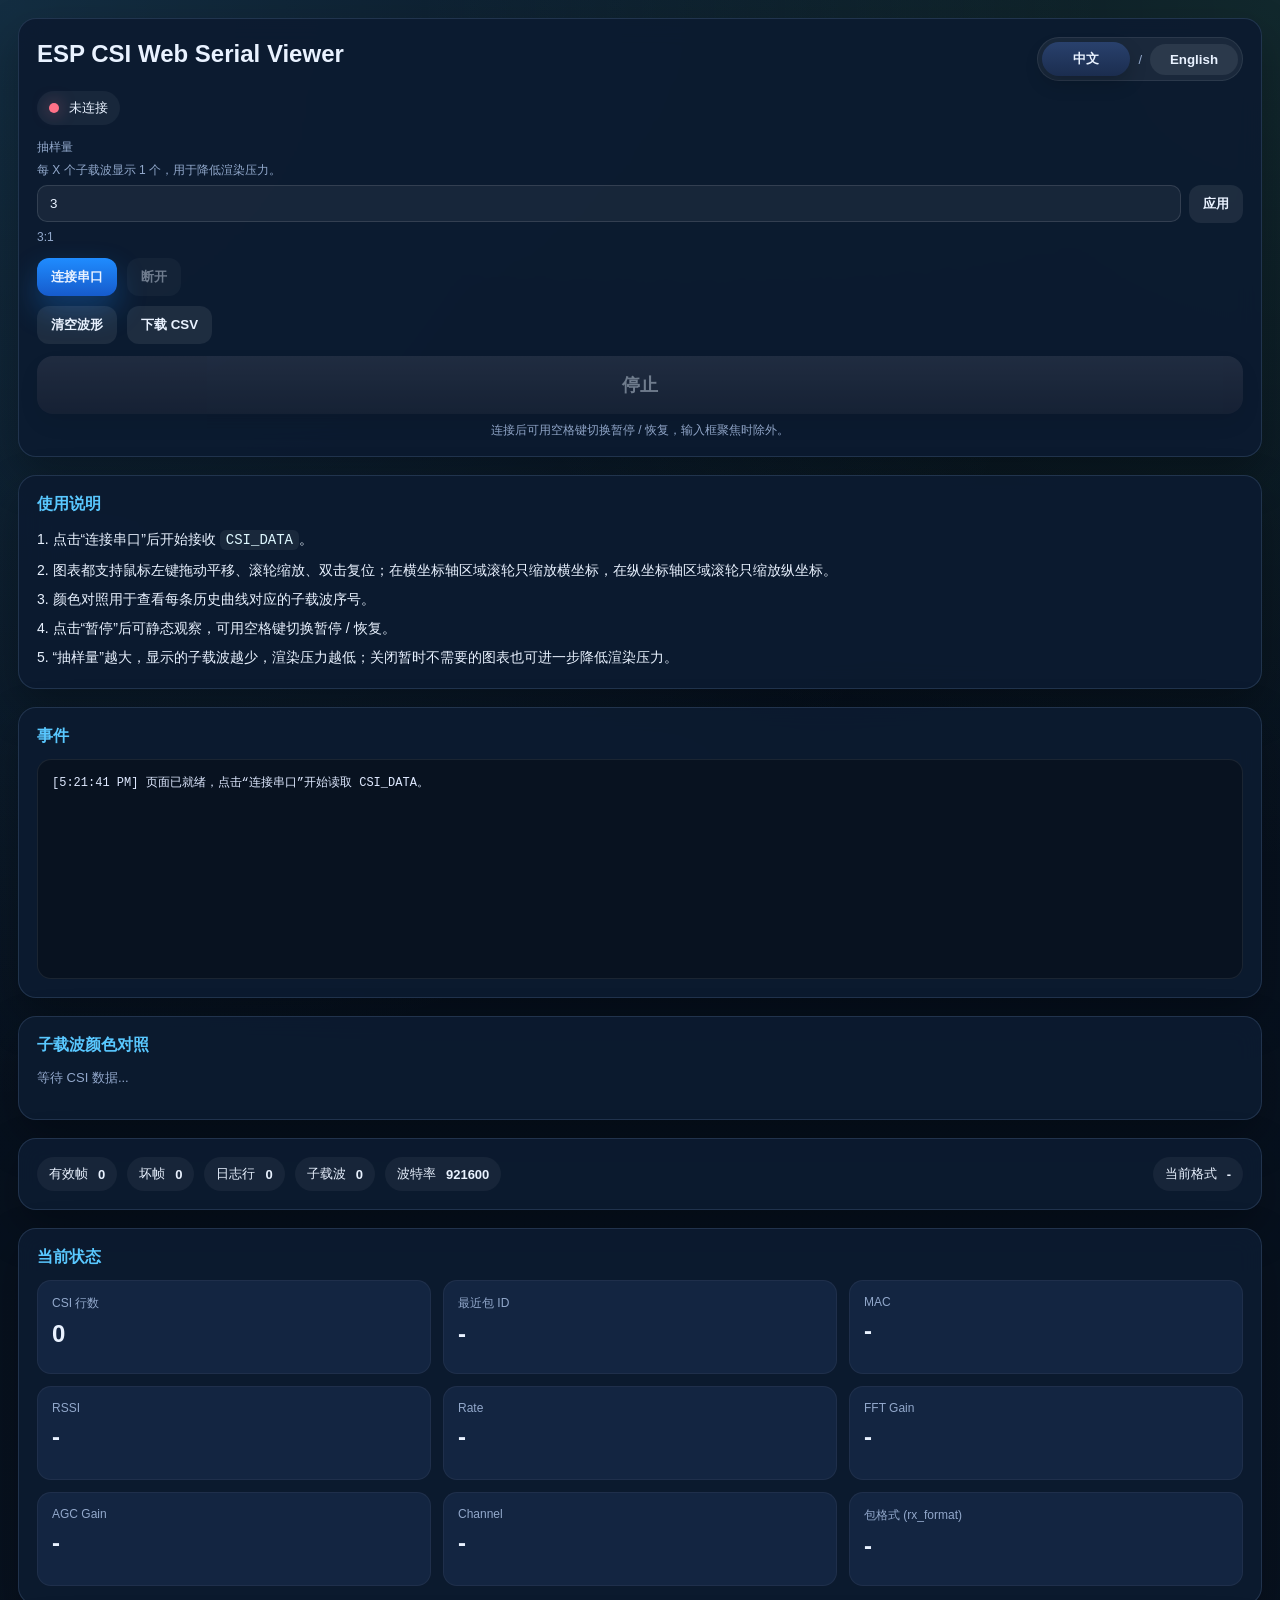
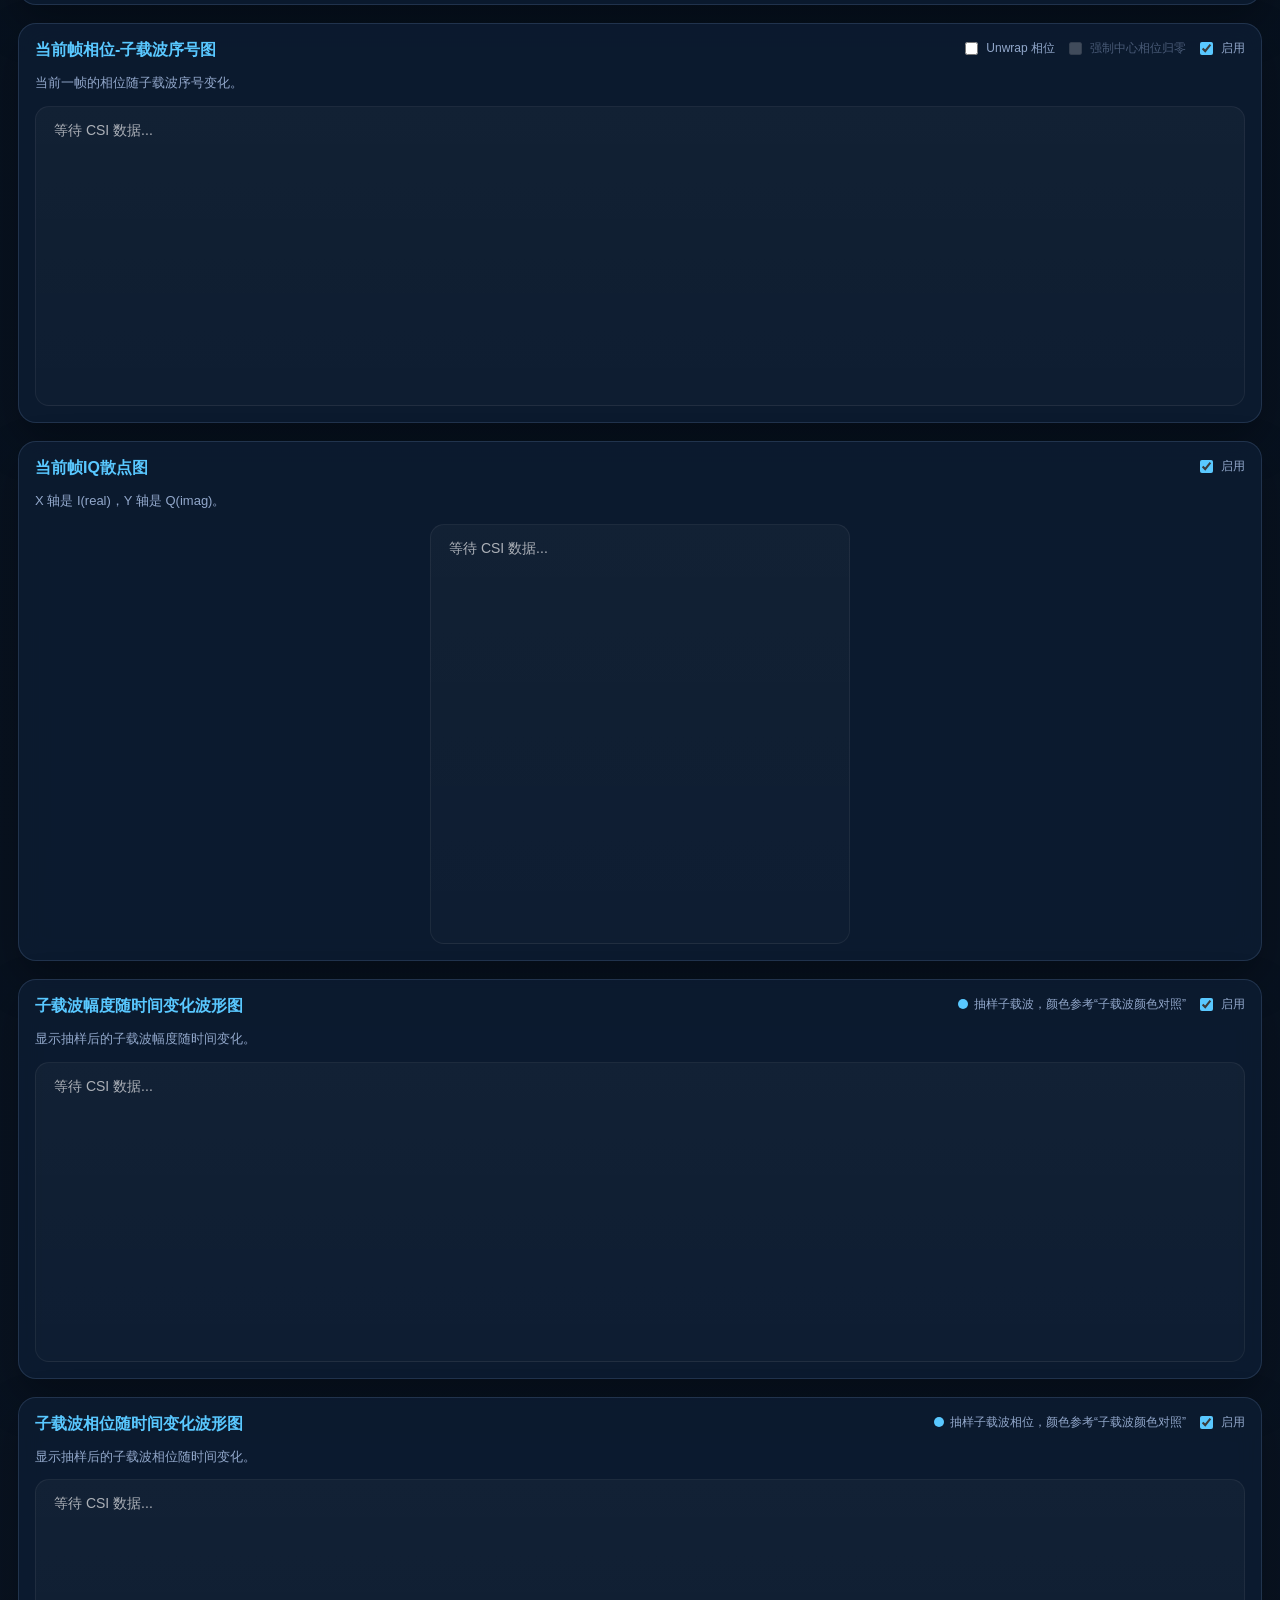
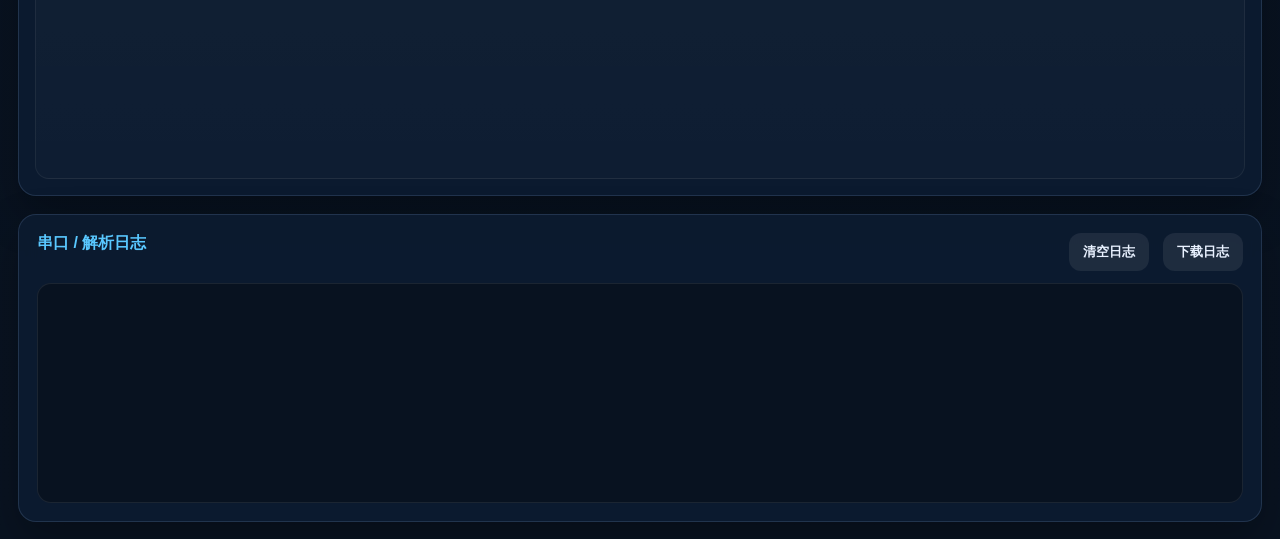
<file: tools/csi_viewer.html>
<!DOCTYPE html>
<html lang="zh-CN">
<head>
  <meta charset="UTF-8">
  <meta name="viewport" content="width=device-width, initial-scale=1.0">
  <title>ESP CSI Web Serial Viewer</title>
  <style>
    :root {
      --bg: #07111f;
      --bg-soft: #0d1c31;
      --panel: rgba(12, 27, 48, 0.94);
      --panel-2: rgba(20, 38, 67, 0.96);
      --border: rgba(159, 197, 255, 0.15);
      --text: #e9f2ff;
      --muted: #92a8cb;
      --accent: #59c8ff;
      --accent-2: #79ffbb;
      --warn: #ffbe5c;
      --danger: #ff7288;
      --grid: rgba(255, 255, 255, 0.08);
      --shadow: 0 18px 44px rgba(0, 0, 0, 0.28);
    }

    * {
      box-sizing: border-box;
    }

    body {
      margin: 0;
      color: var(--text);
      font-family: "Segoe UI", "PingFang SC", "Microsoft YaHei", sans-serif;
      background:
        radial-gradient(circle at top left, rgba(89, 200, 255, 0.16), transparent 28%),
        radial-gradient(circle at top right, rgba(121, 255, 187, 0.10), transparent 22%),
        linear-gradient(180deg, #06101d 0%, #091321 100%);
    }

    .app {
      max-width: 1680px;
      margin: 0 auto;
      padding: 18px;
      display: grid;
      grid-template-columns: 340px minmax(0, 1fr);
      gap: 18px;
    }

    .sidebar,
    .main {
      display: flex;
      flex-direction: column;
      gap: 18px;
      min-width: 0;
    }

    .panel {
      background: var(--panel);
      border: 1px solid var(--border);
      border-radius: 18px;
      box-shadow: var(--shadow);
      overflow: hidden;
      backdrop-filter: blur(12px);
    }

    .section {
      padding: 18px;
    }

    h1,
    h2,
    h3,
    p {
      margin: 0;
    }

    h1 {
      font-size: 24px;
      margin-bottom: 10px;
    }

    h2 {
      font-size: 16px;
      color: var(--accent);
      margin-bottom: 12px;
    }

    .muted {
      color: var(--muted);
      font-size: 13px;
      line-height: 1.6;
    }

    .status-pill {
      display: inline-flex;
      align-items: center;
      gap: 10px;
      padding: 8px 12px;
      border-radius: 999px;
      background: rgba(255, 255, 255, 0.05);
      font-size: 13px;
    }

    .status-dot {
      width: 10px;
      height: 10px;
      border-radius: 999px;
      background: var(--danger);
      box-shadow: 0 0 16px rgba(255, 114, 136, 0.55);
    }

    .status-dot.connected {
      background: var(--accent-2);
      box-shadow: 0 0 16px rgba(121, 255, 187, 0.6);
    }

    .row,
    .button-row,
    .toolbar {
      display: flex;
      flex-wrap: wrap;
      gap: 10px;
      align-items: center;
    }

    .toolbar {
      justify-content: space-between;
    }

    .lang-switch {
      display: inline-flex;
      align-items: center;
      gap: 8px;
      padding: 4px;
      border-radius: 999px;
      background: rgba(255, 255, 255, 0.06);
      border: 1px solid rgba(255, 255, 255, 0.08);
    }

    .lang-switch button {
      min-width: 88px;
      padding: 8px 12px;
      border-radius: 999px;
      background: transparent;
    }

    .lang-switch button.active {
      background: linear-gradient(180deg, #29416d, #1b2d4f);
      box-shadow: 0 8px 18px rgba(0, 0, 0, 0.18);
    }

    .lang-switch-separator {
      color: var(--muted);
      font-size: 13px;
      user-select: none;
    }

    label {
      display: flex;
      flex-direction: column;
      gap: 6px;
      font-size: 12px;
      color: var(--muted);
    }

    input {
      width: 100%;
      background: rgba(255, 255, 255, 0.05);
      color: var(--text);
      border: 1px solid rgba(255, 255, 255, 0.12);
      border-radius: 10px;
      padding: 10px 12px;
      outline: none;
    }

    input:disabled {
      opacity: 0.75;
      cursor: not-allowed;
    }

    button {
      border: 0;
      border-radius: 12px;
      padding: 10px 14px;
      background: linear-gradient(180deg, #29416d, #1b2d4f);
      color: var(--text);
      font-weight: 600;
      cursor: pointer;
      transition: transform 0.12s ease, opacity 0.12s ease, box-shadow 0.12s ease, filter 0.12s ease;
    }

    button:hover:not(:disabled) {
      transform: translateY(-1px);
    }

    button:active:not(:disabled),
    button.button-pressed:not(:disabled) {
      transform: translateY(1px) scale(0.985);
      filter: brightness(1.08);
      box-shadow: inset 0 2px 10px rgba(0, 0, 0, 0.22);
    }

    button:disabled {
      opacity: 0.45;
      cursor: not-allowed;
    }

    button.secondary {
      background: rgba(255, 255, 255, 0.08);
    }

    button.primary {
      background: linear-gradient(180deg, #1f8cff, #165bcc);
      box-shadow: 0 14px 30px rgba(31, 140, 255, 0.30);
    }

    button.primary:hover:not(:disabled) {
      box-shadow: 0 16px 34px rgba(31, 140, 255, 0.36);
    }

    .control-grid {
      display: grid;
      grid-template-columns: 1fr;
      gap: 12px;
    }

    .stat-grid {
      display: grid;
      grid-template-columns: repeat(5, minmax(0, 1fr));
      gap: 12px;
    }

    .stat-card {
      background: var(--panel-2);
      border-radius: 14px;
      padding: 14px;
      min-height: 94px;
      border: 1px solid rgba(255, 255, 255, 0.05);
    }

    .stat-card .label {
      color: var(--muted);
      font-size: 12px;
      margin-bottom: 8px;
    }

    .stat-card .value {
      font-size: 24px;
      line-height: 1.2;
      font-weight: 700;
      word-break: break-word;
    }

    .chart-grid {
      display: grid;
      grid-template-columns: repeat(2, minmax(0, 1fr));
      gap: 18px;
    }

    .chart-card {
      padding: 16px;
    }

    .chart-card.full {
      grid-column: 1 / -1;
    }

    .chart-head {
      display: flex;
      justify-content: space-between;
      gap: 12px;
      margin-bottom: 12px;
      align-items: flex-start;
    }

    .legend {
      display: flex;
      flex-wrap: wrap;
      gap: 10px;
      justify-content: flex-end;
      color: var(--muted);
      font-size: 12px;
    }

    label.toggle-switch {
      flex-direction: row;
      align-items: center;
      gap: 8px;
      color: var(--muted);
      font-size: 12px;
      cursor: pointer;
      user-select: none;
      white-space: nowrap;
    }

    label.toggle-switch.is-disabled {
      opacity: 0.45;
      cursor: not-allowed;
    }

    label.toggle-switch.is-disabled input {
      cursor: not-allowed;
    }

    label.toggle-switch input {
      width: auto;
      margin: 0;
      padding: 0;
      accent-color: var(--accent);
      cursor: pointer;
    }

    .chart-head-right {
      display: flex;
      align-items: center;
      flex-wrap: wrap;
      gap: 14px;
      justify-content: flex-end;
    }

    .chart-card.chart-disabled canvas {
      display: none;
    }

    .legend-item {
      display: inline-flex;
      align-items: center;
      gap: 6px;
    }

    .legend-dot {
      width: 10px;
      height: 10px;
      border-radius: 999px;
    }

    canvas {
      display: block;
      width: 100%;
      height: 300px;
      background: linear-gradient(180deg, rgba(255, 255, 255, 0.03), rgba(255, 255, 255, 0.015));
      border-radius: 14px;
      border: 1px solid rgba(255, 255, 255, 0.06);
      cursor: grab;
      touch-action: none;
    }

    canvas.dragging {
      cursor: grabbing;
    }

    .square-canvas {
      width: min(100%, 420px);
      height: auto;
      aspect-ratio: 1 / 1;
      margin: 0 auto;
    }

    .field-help {
      color: var(--muted);
      font-size: 12px;
      line-height: 1.4;
    }

    .inline-input-row {
      display: flex;
      align-items: center;
      gap: 8px;
    }

    .inline-input-row input {
      flex: 1 1 auto;
      min-width: 0;
    }

    .inline-input-row button {
      flex: 0 0 auto;
      white-space: nowrap;
    }

    .pause-panel {
      display: flex;
      flex-direction: column;
      gap: 8px;
      margin-top: 12px;
    }

    .pause-btn {
      width: 100%;
      min-height: 58px;
      font-size: 18px;
      font-weight: 700;
      border-radius: 16px;
      letter-spacing: 0.02em;
      box-shadow: 0 14px 30px rgba(0, 0, 0, 0.20);
    }

    .pause-btn.running {
      background: linear-gradient(180deg, #17613f, #0f412b);
    }

    .pause-btn.paused {
      background: linear-gradient(180deg, #8a5121, #5a3314);
    }

    .pause-btn.stopped {
      background: linear-gradient(180deg, #3a4257, #232a3c);
      box-shadow: 0 10px 22px rgba(0, 0, 0, 0.16);
    }

    .pause-hint {
      text-align: center;
    }

    .map-grid {
      display: grid;
      grid-template-columns: repeat(auto-fill, minmax(92px, 1fr));
      gap: 8px;
      max-height: 520px;
      overflow: auto;
    }

    .map-item {
      display: inline-flex;
      align-items: center;
      gap: 8px;
      padding: 8px 10px;
      border-radius: 10px;
      background: rgba(255, 255, 255, 0.05);
      border: 1px solid rgba(255, 255, 255, 0.06);
      font-size: 12px;
      color: var(--text);
    }

    .map-dot {
      width: 12px;
      height: 12px;
      border-radius: 999px;
      flex: 0 0 auto;
    }

    pre {
      margin: 0;
      background: #081220;
      color: #dfe9ff;
      border: 1px solid rgba(255, 255, 255, 0.08);
      border-radius: 14px;
      padding: 14px;
      font-size: 12px;
      line-height: 1.55;
      white-space: pre-wrap;
      word-break: break-word;
      overflow: auto;
    }

    .log-box {
      min-height: 220px;
      max-height: 340px;
    }

    .footer-note {
      color: var(--muted);
      font-size: 12px;
      line-height: 1.7;
    }

    .usage-guide {
      color: var(--text);
      font-size: 14px;
      line-height: 1.8;
    }

    .usage-guide > div + div {
      margin-top: 4px;
    }

    .footer-note code,
    .muted code,
    .usage-guide code {
      color: #dff8ff;
      background: rgba(255, 255, 255, 0.06);
      padding: 2px 6px;
      border-radius: 6px;
    }

    @media (max-width: 1280px) {
      .app {
        grid-template-columns: 1fr;
      }

      .stat-grid {
        grid-template-columns: repeat(3, minmax(0, 1fr));
      }

      .chart-grid {
        grid-template-columns: 1fr;
      }
    }

    @media (max-width: 760px) {
      .control-grid,
      .stat-grid {
        grid-template-columns: 1fr;
      }
    }
  </style>
</head>
<body>
  <div class="app">
    <aside class="sidebar">
      <section class="panel section">
        <div class="toolbar" style="margin-bottom: 10px;">
          <h1 id="appTitle">ESP CSI Web Serial Viewer</h1>
          <div class="lang-switch" aria-label="Language switch">
            <button id="langZhBtn" type="button" class="secondary active">中文</button>
            <span class="lang-switch-separator">/</span>
            <button id="langEnBtn" type="button" class="secondary">English</button>
          </div>
        </div>
        <div class="status-pill">
          <span id="statusDot" class="status-dot"></span>
          <span id="statusText">未连接</span>
        </div>
        <div style="height: 14px;"></div>
        <div class="control-grid">
          <label>
            <span id="sampleStrideLabel">抽样量</span>
            <span id="sampleStrideDesc" class="field-help">每 X 个子载波显示 1 个，用于降低渲染压力。</span>
            <div class="inline-input-row">
              <input id="sampleStrideInput" type="number" value="3" step="1" min="1">
              <button id="applySampleStrideBtn" type="button" class="secondary">应用</button>
            </div>
            <span id="sampleRatioHelp" class="field-help">3:1</span>
          </label>
        </div>
        <div style="height: 12px;"></div>
        <div class="button-row">
          <button id="connectBtn" class="primary">连接串口</button>
          <button id="disconnectBtn" class="secondary" disabled>断开</button>
        </div>
        <div style="height: 10px;"></div>
        <div class="button-row">
          <button id="clearChartsBtn" class="secondary">清空波形</button>
          <button id="downloadCsvBtn" class="secondary">下载 CSV</button>
        </div>
        <div class="pause-panel">
          <button id="pauseUiBtn" class="pause-btn stopped" type="button" disabled>停止</button>
          <div id="pauseHint" class="field-help pause-hint">连接后可用空格键切换暂停 / 恢复，输入框聚焦时除外。</div>
        </div>
      </section>

      <section class="panel section">
        <h2 id="usageGuideTitle">使用说明</h2>
        <div id="usageGuideBody" class="usage-guide"></div>
      </section>

      <section class="panel section">
        <h2 id="eventTitle">事件</h2>
        <pre id="eventLog" class="log-box"></pre>
      </section>

      <section class="panel section">
        <h2 id="colorMapTitle">子载波颜色对照</h2>
        <div id="colorMapDesc" class="muted" style="margin-bottom: 12px;"></div>
        <div id="subcarrierColorMap" class="map-grid"></div>
      </section>
    </aside>

    <main class="main">
      <section class="panel section">
        <div class="toolbar">
          <div class="row">
            <div id="validCountPill" class="status-pill"><span id="validCountLabel">有效帧</span><strong id="validCountText">0</strong></div>
            <div class="status-pill"><span id="invalidCountLabel">坏帧</span><strong id="invalidCountText">0</strong></div>
            <div class="status-pill"><span id="logCountLabel">日志行</span><strong id="logCountText">0</strong></div>
            <div class="status-pill"><span id="subcarrierCountLabel">子载波</span><strong id="subcarrierCountText">0</strong></div>
            <div class="status-pill"><span id="baudRateLabel">波特率</span><strong id="baudRateText">921600</strong></div>
          </div>
          <div class="status-pill"><span id="formatLabel">当前格式</span><strong id="formatText">-</strong></div>
        </div>
      </section>

      <section class="panel section">
        <h2 id="currentStateTitle">当前状态</h2>
        <div id="statGrid" class="stat-grid"></div>
      </section>

      <section class="chart-grid">
        <section id="phaseChartCard" class="panel chart-card">
          <div class="chart-head">
            <div>
              <h2 id="phaseChartTitle">当前帧相位-子载波序号图</h2>
              <p id="phaseChartDesc" class="muted">对应 Python 窗口里的 <code>Phase Data - Last Frame</code>。</p>
            </div>
            <div class="chart-head-right">
              <label class="toggle-switch">
                <input id="phaseUnwrapToggle" type="checkbox">
                <span id="phaseUnwrapLabel">Unwrap</span>
              </label>
              <label class="toggle-switch">
                <input id="phaseCenterZeroToggle" type="checkbox">
                <span id="phaseCenterZeroLabel">强制中心相位归零</span>
              </label>
              <label class="toggle-switch">
                <input id="phaseChartEnableToggle" type="checkbox" checked>
                <span class="chart-enable-label">启用</span>
              </label>
            </div>
          </div>
          <canvas id="phaseCanvas" width="1200" height="300"></canvas>
        </section>

        <section id="iqChartCard" class="panel chart-card">
          <div class="chart-head">
            <div>
              <h2 id="iqChartTitle">当前帧IQ散点图</h2>
              <p id="iqChartDesc" class="muted">X 轴是 I(real)，Y 轴是 Q(imag)。</p>
            </div>
            <div class="chart-head-right">
              <label class="toggle-switch">
                <input id="iqChartEnableToggle" type="checkbox" checked>
                <span class="chart-enable-label">启用</span>
              </label>
            </div>
          </div>
          <canvas id="iqCanvas" class="square-canvas" width="600" height="600"></canvas>
        </section>

        <section id="amplitudeChartCard" class="panel chart-card full">
          <div class="chart-head">
            <div>
              <h2 id="amplitudeChartTitle">子载波幅度随时间变化波形图</h2>
              <p id="amplitudeChartDesc" class="muted">每条曲线对应一个子载波，另外保留 AGC / FFT 轨迹。</p>
            </div>
            <div class="chart-head-right">
              <div id="amplitudeLegend" class="legend"></div>
              <label class="toggle-switch">
                <input id="amplitudeChartEnableToggle" type="checkbox" checked>
                <span class="chart-enable-label">启用</span>
              </label>
            </div>
          </div>
          <canvas id="amplitudeCanvas" width="1600" height="300"></canvas>
        </section>

        <section id="phaseHistoryChartCard" class="panel chart-card full">
          <div class="chart-head">
            <div>
              <h2 id="phaseHistoryChartTitle">子载波相位随时间变化波形图</h2>
              <p id="phaseHistoryChartDesc" class="muted">每条曲线对应一个子载波的 phase(time)。</p>
            </div>
            <div class="chart-head-right">
              <div id="phaseLegend" class="legend"></div>
              <label class="toggle-switch">
                <input id="phaseHistoryChartEnableToggle" type="checkbox" checked>
                <span class="chart-enable-label">启用</span>
              </label>
            </div>
          </div>
          <canvas id="phaseHistoryCanvas" width="1600" height="300"></canvas>
        </section>
      </section>

      <section class="panel section">
        <div class="chart-head">
          <div>
            <h2 id="serialLogTitle">串口 / 解析日志</h2>
          </div>
          <div class="chart-head-right">
            <button id="clearLogsBtn" class="secondary">清空日志</button>
            <button id="downloadLogBtn" class="secondary">下载日志</button>
          </div>
        </div>
        <pre id="serialLog" class="log-box"></pre>
      </section>
    </main>
  </div>

  <script>
    const DATA_COLUMNS_NAMES_C5C6 = [
      "type", "id", "mac", "rssi", "rate", "noise_floor", "fft_gain", "agc_gain",
      "channel", "local_timestamp", "sig_len", "rx_format", "len", "first_word", "data"
    ];
    const DATA_COLUMNS_NAMES = [
      "type", "id", "mac", "rssi", "rate", "sig_mode", "mcs", "bandwidth", "smoothing",
      "not_sounding", "aggregation", "stbc", "fec_coding", "sgi", "noise_floor",
      "ampdu_cnt", "channel", "secondary_channel", "local_timestamp", "ant",
      "sig_len", "rx_format", "len", "first_word", "data"
    ];
    const DATA_COLUMNS_NAMES_SHORT = ["type", "mac", "len", "first_word", "data"];
    const CSI_PREFIX = "CSI_DATA";
    const MAX_HISTORY_FRAMES = 1000;
    const DEFAULT_HISTORY_WINDOW_SIZE = 200;
    const MAX_EVENT_LINES = 80;
    const MAX_LOG_LINES = 500;
    const MAX_LOG_CHARS = 160000;
    const RENDER_INTERVAL_MS = 80;
    const I18N = {
      zh: {
        pageTitle: "ESP CSI Web Serial Viewer",
        appTitle: "ESP CSI Web Serial Viewer",
        introText: "用浏览器直接替代 <code>csi_data_read_parse.py</code>: 连接串口、校验 <code>CSI_DATA</code>、实时画图，并导出 CSV / 日志。",
        langToggle: "English",
        statusConnected: "已连接",
        statusDisconnected: "未连接",
        baudRateLabel: "波特率",
        sampleStrideLabel: "抽样量",
        sampleStrideDesc: "每 X 个子载波显示 1 个，用于降低渲染压力。",
        applySampleStrideBtn: "应用",
        pauseUiBtn: "暂停",
        resumeUiBtn: "恢复",
        stopUiBtn: "停止",
        pauseHint: "连接后可用空格键切换暂停 / 恢复，输入框聚焦时除外。",
        connectBtn: "连接串口",
        disconnectBtn: "断开",
        clearChartsBtn: "清空波形",
        clearLogsBtn: "清空日志",
        downloadCsvBtn: "下载 CSV",
        downloadLogBtn: "下载日志",
        eventTitle: "事件",
        colorMapTitle: "子载波颜色对照",
        colorMapDesc: "显示当前绘制的子载波序号与颜色对照，抽样比 {ratio}，共显示 {shown}/{total} 个。",
        colorMapEmpty: "等待 CSI 数据...",
        usageGuideTitle: "使用说明",
        usageGuideBody: "<div>1. 点击“连接串口”后开始接收 <code>CSI_DATA</code>。</div><div>2. 图表都支持鼠标左键拖动平移、滚轮缩放、双击复位；在横坐标轴区域滚轮只缩放横坐标，在纵坐标轴区域滚轮只缩放纵坐标。</div><div>3. 颜色对照用于查看每条历史曲线对应的子载波序号。</div><div>4. 点击“暂停”后可静态观察，可用空格键切换暂停 / 恢复。</div><div>5. “抽样量”越大，显示的子载波越少，渲染压力越低；关闭暂时不需要的图表也可进一步降低渲染压力。</div>",
        validCountLabel: "有效帧",
        invalidCountLabel: "坏帧",
        logCountLabel: "日志行",
        subcarrierCountLabel: "子载波",
        formatLabel: "当前格式",
        currentStateTitle: "当前状态",
        phaseChartTitle: "当前帧相位-子载波序号图",
        phaseChartDesc: "当前一帧的相位随子载波序号变化。",
        phaseUnwrapLabel: "Unwrap 相位",
        phaseCenterZeroLabel: "强制中心相位归零",
        chartEnableLabel: "启用",
        iqChartTitle: "当前帧IQ散点图",
        iqChartDesc: "X 轴是 I(real)，Y 轴是 Q(imag)。",
        amplitudeChartTitle: "子载波幅度随时间变化波形图",
        amplitudeChartDesc: "显示抽样后的子载波幅度随时间变化。",
        phaseHistoryChartTitle: "子载波相位随时间变化波形图",
        phaseHistoryChartDesc: "显示抽样后的子载波相位随时间变化。",
        serialLogTitle: "串口 / 解析日志",
        legendAgc: "AGC Gain",
        legendFft: "FFT Gain",
        legendSubcarrier: "抽样子载波，颜色参考“子载波颜色对照”",
        legendPhaseHistory: "抽样子载波相位，颜色参考“子载波颜色对照”",
        statTotalLines: "串口行数",
        statCsiLines: "CSI 行数",
        statLatestPacketId: "最近包 ID",
        statMac: "MAC",
        statRssi: "RSSI",
        statRate: "Rate",
        statFftGain: "FFT Gain",
        statAgcGain: "AGC Gain",
        statChannel: "Channel",
        statRxFormat: "包格式 (rx_format)",
        emptyWaiting: "等待 CSI 数据...",
        emptyNoData: "暂无可绘制数据",
        emptyNoIq: "暂无 IQ 点",
        eventReady: "页面已就绪，点击“连接串口”开始读取 CSI_DATA。",
        eventUnsupported: "当前浏览器不支持 Web Serial，请使用 Chrome 或 Edge。",
        eventConnectSuccess: "串口已连接，波特率 {baudRate}",
        eventConnectFailed: "连接失败: {message}",
        eventDisconnected: "串口已断开",
        eventReadError: "串口读取结束: {message}",
        eventReadEnded: "串口读取已结束",
        eventClearedCharts: "已清空波形缓存和 CSV 缓存",
        eventClearedLogs: "已清空日志",
        eventNoCsv: "当前没有可导出的 CSI 数据",
        eventCsvExported: "已导出 csi_data.csv，共 {count} 条",
        eventNoLog: "当前没有可导出的日志",
        eventLogExported: "已导出 csi_data_log.txt",
        eventSampleStrideApplied: "已应用抽样量 {stride}:1",
        eventUiPaused: "已暂停界面更新",
        eventUiResumed: "已恢复界面更新",
        parseElementCount: "字段数量不匹配",
        parseInvalidLen: "len 字段无效",
        parseDataIncomplete: "data 字段不完整",
        parseDataNotArray: "data 不是数组",
        parseLenMismatch: "len 与 data 长度不一致"
      },
      en: {
        pageTitle: "ESP CSI Web Serial Viewer",
        appTitle: "ESP CSI Web Serial Viewer",
        introText: "Browser replacement for <code>csi_data_read_parse.py</code>: connect serial, validate <code>CSI_DATA</code>, render charts in real time, and export CSV / logs.",
        langToggle: "中文",
        statusConnected: "Connected",
        statusDisconnected: "Disconnected",
        baudRateLabel: "Baud Rate",
        sampleStrideLabel: "Sampling",
        sampleStrideDesc: "Show 1 of every X subcarriers to reduce rendering load.",
        applySampleStrideBtn: "Apply",
        pauseUiBtn: "Pause",
        resumeUiBtn: "Resume",
        stopUiBtn: "Stopped",
        pauseHint: "After connecting, press Space to toggle pause / resume, except when an input is focused.",
        connectBtn: "Connect",
        disconnectBtn: "Disconnect",
        clearChartsBtn: "Clear Charts",
        clearLogsBtn: "Clear Logs",
        downloadCsvBtn: "Download CSV",
        downloadLogBtn: "Download Log",
        eventTitle: "Events",
        colorMapTitle: "Subcarrier Color Map",
        colorMapDesc: "Color to subcarrier index mapping for rendered traces. Sampling ratio {ratio}, showing {shown}/{total}.",
        colorMapEmpty: "Waiting for CSI data...",
        usageGuideTitle: "Usage Guide",
        usageGuideBody: "<div>1. Click Connect to start receiving <code>CSI_DATA</code>.</div><div>2. Charts support left-drag to pan, mouse wheel to zoom, and double-click to reset; scrolling over the X axis zooms horizontally only, scrolling over the Y axis zooms vertically only.</div><div>3. Use the color map to match each history trace to its subcarrier index.</div><div>4. After pausing you can inspect a frozen snapshot; press Space to toggle pause / resume.</div><div>5. A larger sampling value shows fewer subcarriers and reduces rendering load; disable charts you don't need to reduce it further.</div>",
        validCountLabel: "Valid",
        invalidCountLabel: "Invalid",
        logCountLabel: "Log Lines",
        subcarrierCountLabel: "Subcarriers",
        formatLabel: "Format",
        currentStateTitle: "Current State",
        phaseChartTitle: "Current Frame Phase vs Subcarrier Index",
        phaseChartDesc: "Phase of the current frame against subcarrier index.",
        phaseUnwrapLabel: "Unwrap phase",
        phaseCenterZeroLabel: "Force center phase = 0",
        chartEnableLabel: "Enable",
        iqChartTitle: "Current Frame IQ Scatter Plot",
        iqChartDesc: "X axis is I(real), Y axis is Q(imag).",
        amplitudeChartTitle: "Subcarrier Amplitude Waveform Over Time",
        amplitudeChartDesc: "Shows sampled subcarrier amplitude over time.",
        phaseHistoryChartTitle: "Subcarrier Phase Waveform Over Time",
        phaseHistoryChartDesc: "Shows sampled subcarrier phase over time.",
        serialLogTitle: "Serial / Parser Log",
        legendAgc: "AGC Gain",
        legendFft: "FFT Gain",
        legendSubcarrier: "Sampled subcarriers, colors refer to Subcarrier Color Map",
        legendPhaseHistory: "Sampled subcarrier phase, colors refer to Subcarrier Color Map",
        statTotalLines: "Serial Lines",
        statCsiLines: "CSI Lines",
        statLatestPacketId: "Latest Packet ID",
        statMac: "MAC",
        statRssi: "RSSI",
        statRate: "Rate",
        statFftGain: "FFT Gain",
        statAgcGain: "AGC Gain",
        statChannel: "Channel",
        statRxFormat: "Rx Format",
        emptyWaiting: "Waiting for CSI data...",
        emptyNoData: "No data to render",
        emptyNoIq: "No IQ points",
        eventReady: "Page is ready. Click Connect to start reading CSI_DATA.",
        eventUnsupported: "Web Serial is not supported. Please use Chrome or Edge.",
        eventConnectSuccess: "Serial connected, baud rate {baudRate}",
        eventConnectFailed: "Connection failed: {message}",
        eventDisconnected: "Serial disconnected",
        eventReadError: "Serial read ended: {message}",
        eventReadEnded: "Serial read loop ended",
        eventClearedCharts: "Waveform cache and CSV cache cleared",
        eventClearedLogs: "Logs cleared",
        eventNoCsv: "No CSI data to export",
        eventCsvExported: "Exported csi_data.csv with {count} rows",
        eventNoLog: "No logs to export",
        eventLogExported: "Exported csi_data_log.txt",
        eventSampleStrideApplied: "Applied sampling ratio {stride}:1",
        eventUiPaused: "UI updates paused",
        eventUiResumed: "UI updates resumed",
        parseElementCount: "Field count mismatch",
        parseInvalidLen: "Invalid len field",
        parseDataIncomplete: "Incomplete data field",
        parseDataNotArray: "Data is not an array",
        parseLenMismatch: "len does not match data size"
      }
    };

    const state = {
      port: null,
      reader: null,
      connected: false,
      disconnecting: false,
      frames: [],
      csvLines: [],
      csvHeader: null,
      logEntries: [],
      eventEntries: [],
      stats: {
        totalLines: 0,
        csiLines: 0,
        validFrames: 0,
        invalidFrames: 0,
      },
      appliedSampleStride: 3,
      uiPaused: false,
      currentFormat: "-",
      subcarrierColors: [],
      renderTimer: null,
      lastMeta: null,
      language: "zh",
      chartViews: null,
      activeChartDrag: null,
      chartRenderPending: false,
      pausedSnapshot: null,
      phaseUnwrap: false,
      phaseCenterZero: false,
      chartEnabled: {
        phase: true,
        iq: true,
        amplitude: true,
        phaseHistory: true,
      },
    };

    const statusDot = document.getElementById("statusDot");
    const statusText = document.getElementById("statusText");
    const sampleStrideInput = document.getElementById("sampleStrideInput");
    const sampleRatioHelp = document.getElementById("sampleRatioHelp");
    const baudRateText = document.getElementById("baudRateText");
    const pauseUiBtn = document.getElementById("pauseUiBtn");
    const pauseHint = document.getElementById("pauseHint");
    const validCountPill = document.getElementById("validCountPill");
    const validCountText = document.getElementById("validCountText");
    const invalidCountText = document.getElementById("invalidCountText");
    const logCountText = document.getElementById("logCountText");
    const subcarrierCountText = document.getElementById("subcarrierCountText");
    const formatText = document.getElementById("formatText");
    const statGrid = document.getElementById("statGrid");
    const eventLog = document.getElementById("eventLog");
    const serialLog = document.getElementById("serialLog");
    const subcarrierColorMap = document.getElementById("subcarrierColorMap");
    const amplitudeLegend = document.getElementById("amplitudeLegend");
    const phaseLegend = document.getElementById("phaseLegend");
    const phaseUnwrapToggle = document.getElementById("phaseUnwrapToggle");
    const phaseCenterZeroToggle = document.getElementById("phaseCenterZeroToggle");
    const chartToggleConfigs = [
      { key: "phase", cardId: "phaseChartCard", inputId: "phaseChartEnableToggle", viewKey: "phase" },
      { key: "iq", cardId: "iqChartCard", inputId: "iqChartEnableToggle", viewKey: "iq" },
      { key: "amplitude", cardId: "amplitudeChartCard", inputId: "amplitudeChartEnableToggle", viewKey: "amplitude" },
      { key: "phaseHistory", cardId: "phaseHistoryChartCard", inputId: "phaseHistoryChartEnableToggle", viewKey: "phaseHistory" },
    ];

    const phaseCanvas = document.getElementById("phaseCanvas");
    const iqCanvas = document.getElementById("iqCanvas");
    const amplitudeCanvas = document.getElementById("amplitudeCanvas");
    const phaseHistoryCanvas = document.getElementById("phaseHistoryCanvas");

    function createChartViewport(canvas) {
      return {
        canvas,
        xActive: false,
        yActive: false,
        xMin: null,
        xMax: null,
        yMin: null,
        yMax: null,
        plotRect: null,
        baseDomain: null,
        currentDomain: null,
        freeX: false,
        xPartner: null,
      };
    }

    state.chartViews = {
      phase: createChartViewport(phaseCanvas),
      iq: createChartViewport(iqCanvas),
      amplitude: createChartViewport(amplitudeCanvas),
      phaseHistory: createChartViewport(phaseHistoryCanvas),
    };
    state.chartViews.amplitude.freeX = true;
    state.chartViews.phaseHistory.freeX = true;
    state.chartViews.amplitude.xPartner = state.chartViews.phaseHistory;
    state.chartViews.phaseHistory.xPartner = state.chartViews.amplitude;

    function t(key, vars = {}) {
      const messages = I18N[state.language] || I18N.zh;
      const template = messages[key] ?? key;
      return template.replace(/\{(\w+)\}/g, (_, name) => String(vars[name] ?? ""));
    }

    function createPausedSnapshot() {
      return {
        frames: state.frames.slice(),
        lastMeta: state.lastMeta ? { ...state.lastMeta } : null,
        subcarrierColors: state.subcarrierColors.slice(),
        currentFormat: state.currentFormat,
        stats: { ...state.stats },
      };
    }

    function getDisplaySource() {
      return state.uiPaused && state.pausedSnapshot ? state.pausedSnapshot : state;
    }

    function stringifyEntry(entry) {
      if (!entry) {
        return "";
      }
      if (entry.type === "raw") {
        return entry.text;
      }
      return t(entry.key, entry.vars);
    }

    function renderEventLog(force = false) {
      void force;
      eventLog.textContent = state.eventEntries.map((entry) => {
        const text = stringifyEntry(entry);
        return entry?.vars?.ts ? "[" + entry.vars.ts + "] " + text : text;
      }).join("\n");
    }

    function trimLogEntries() {
      let rendered = state.logEntries.map(stringifyEntry).join("\n");
      while (state.logEntries.length > MAX_LOG_LINES || rendered.length > MAX_LOG_CHARS) {
        state.logEntries.shift();
        rendered = state.logEntries.map(stringifyEntry).join("\n");
      }
    }

    function renderSerialLog(force = false) {
      if (state.uiPaused && !force) {
        return;
      }
      const text = state.logEntries.map(stringifyEntry).join("\n");
      serialLog.textContent = text;
      serialLog.scrollTop = serialLog.scrollHeight;
      logCountText.textContent = String(state.logEntries.length);
    }

    function addEvent(key, vars = {}) {
      const ts = new Date().toLocaleTimeString();
      state.eventEntries.unshift({ type: "i18n", key, vars: { ...vars, ts } });
      while (state.eventEntries.length > MAX_EVENT_LINES) {
        state.eventEntries.pop();
      }
      renderEventLog();
    }

    function appendLogRaw(text) {
      if (!text) {
        return;
      }
      state.logEntries.push({ type: "raw", text });
      trimLogEntries();
      renderSerialLog();
    }

    function appendLogI18n(key, vars = {}) {
      state.logEntries.push({ type: "i18n", key, vars });
      trimLogEntries();
      renderSerialLog();
    }

    function appendBadFrame(reason, line) {
      appendLogI18n(reason);
      appendLogRaw(line);
      state.stats.invalidFrames += 1;
      scheduleRender();
    }

    function setConnected(connected) {
      state.connected = connected;
      statusDot.classList.toggle("connected", connected);
      statusText.textContent = connected ? t("statusConnected") : t("statusDisconnected");
      document.getElementById("connectBtn").disabled = connected;
      document.getElementById("disconnectBtn").disabled = !connected;
      updatePauseButton();
    }

    function getInputSampleStride() {
      const value = Number.parseInt(sampleStrideInput.value, 10);
      return Number.isFinite(value) && value >= 1 ? value : 3;
    }

    function getSampleRatioText() {
      return String(state.appliedSampleStride) + ":1";
    }

    function getDisplayedCarrierIndices(count) {
      const stride = state.appliedSampleStride;
      const indices = [];
      for (let i = 0; i < count; i += stride) {
        indices.push(i);
      }
      if (indices.length === 0 && count > 0) {
        indices.push(0);
      }
      return indices;
    }

    function trimHistory() {
      while (state.frames.length > MAX_HISTORY_FRAMES) {
        state.frames.shift();
      }
    }

    function escapeCsvField(value) {
      const text = String(value ?? "");
      if (text.includes(",") || text.includes("\"") || text.includes("\n")) {
        return "\"" + text.replace(/"/g, "\"\"") + "\"";
      }
      return text;
    }

    function downloadText(filename, content, mimeType) {
      const blob = new Blob([content], { type: mimeType });
      const url = URL.createObjectURL(blob);
      const anchor = document.createElement("a");
      anchor.href = url;
      anchor.download = filename;
      anchor.style.display = "none";
      document.body.appendChild(anchor);
      anchor.click();
      setTimeout(() => {
        anchor.remove();
        URL.revokeObjectURL(url);
      }, 0);
    }

    function pulseButton(button) {
      if (!(button instanceof HTMLButtonElement) || button.disabled) {
        return;
      }
      button.classList.remove("button-pressed");
      void button.offsetWidth;
      button.classList.add("button-pressed");
      window.setTimeout(() => {
        button.classList.remove("button-pressed");
      }, 140);
    }

    function parseCsvLine(line) {
      const result = [];
      let current = "";
      let inQuotes = false;

      for (let i = 0; i < line.length; i += 1) {
        const ch = line[i];
        if (ch === "\"") {
          if (inQuotes && line[i + 1] === "\"") {
            current += "\"";
            i += 1;
          } else {
            inQuotes = !inQuotes;
          }
          continue;
        }
        if (ch === "," && !inQuotes) {
          result.push(current);
          current = "";
          continue;
        }
        current += ch;
      }
      result.push(current);
      return result;
    }

    function detectHeader(columns) {
      if (columns.length === DATA_COLUMNS_NAMES.length) {
        return { header: DATA_COLUMNS_NAMES, format: "legacy/full" };
      }
      if (columns.length === DATA_COLUMNS_NAMES_C5C6.length) {
        return { header: DATA_COLUMNS_NAMES_C5C6, format: "c5/c6" };
      }
      if (columns.length === DATA_COLUMNS_NAMES_SHORT.length) {
        return { header: DATA_COLUMNS_NAMES_SHORT, format: "short" };
      }
      return null;
    }

    function interpolateColor(start, end, value, min, max) {
      if (max <= min) {
        return "rgb(" + end.join(",") + ")";
      }
      const ratio = (value - min) / (max - min);
      const rgb = start.map((channel, index) => {
        return Math.round(channel + (end[index] - channel) * ratio);
      });
      return "rgb(" + rgb.join(",") + ")";
    }

    /**
     * Tone bands vs subcarrier index (count = CSI len / 2). Ranges follow esp-radar csi_sub_carrier_table.c byte spans / 2 where applicable.
     */
    function buildSubcarrierColors(count) {
      const rules = new Map([
        [26, { red: [0, 12], green: [13, 25] }],
        [53, { red: [0, 25], green: [27, 52] }],
        [57, { red: [0, 27], green: [29, 56] }],
        [64, { red: [0, 31], green: [32, 63] }],
        [114, { red: [0, 28], green: [29, 56], yellow: [57, 113] }],
        [117, { red: [0, 28], green: [29, 56], yellow: [60, 116] }],
        [128, { red: [0, 31], green: [32, 63], yellow: [64, 127] }],
        // ESP32/S2/S3/C3: HT20 + STBC, secondary below/above, total_bytes=380（csi_sub_carrier_table.c）
        [190, { red: [6, 31], green: [33, 58], yellow: [66, 184] }],
        [192, { red: [0, 63], green: [64, 127], yellow: [128, 191] }],
        // ESP32C5/C61: HT40 + STBC, total_bytes=468
        [234, { red: [0, 56], green: [60, 116], yellow: [117, 233] }],
        [245, { red: [0, 61], green: [62, 122], yellow: [123, 244] }],
        [256, { red: [0, 63], green: [64, 127], yellow: [128, 255] }],
        // ESP32/S2/S3/C3: HT40 + STBC, secondary below/above, total_bytes=612
        [306, { red: [0, 101], green: [102, 203], yellow: [204, 305] }],
      ]);
      const rule = rules.get(count);
      const colors = [];
      const neutral = "rgb(200,200,200)";

      if (!rule) {
        const first = Math.max(0, Math.floor(count / 2) - 1);
        for (let i = 0; i < count; i += 1) {
          if (i <= first) {
            colors.push(interpolateColor([70, 10, 10], [255, 70, 70], i, 0, Math.max(first, 1)));
          } else {
            colors.push(interpolateColor([10, 70, 20], [70, 255, 120], i, first + 1, Math.max(count - 1, first + 1)));
          }
        }
        return colors;
      }

      for (let i = 0; i < count; i += 1) {
        if (rule.red && i >= rule.red[0] && i <= rule.red[1]) {
          colors.push(interpolateColor([60, 0, 0], [255, 80, 80], i, rule.red[0], rule.red[1]));
        } else if (rule.green && i >= rule.green[0] && i <= rule.green[1]) {
          colors.push(interpolateColor([0, 80, 20], [50, 255, 140], i, rule.green[0], rule.green[1]));
        } else if (rule.yellow && i >= rule.yellow[0] && i <= rule.yellow[1]) {
          colors.push(interpolateColor([60, 60, 0], [0, 255, 255], i, rule.yellow[0], rule.yellow[1]));
        } else {
          colors.push(neutral);
        }
      }
      return colors;
    }

    function numberOrNaN(value) {
      const num = Number(value);
      return Number.isFinite(num) ? num : Number.NaN;
    }

    function extractMeta(columns, format) {
      if (format === "c5/c6") {
        return {
          id: columns[1] ?? "-",
          mac: columns[2] ?? "-",
          rssi: columns[3] ?? "-",
          rate: columns[4] ?? "-",
          noiseFloor: columns[5] ?? "-",
          fftGain: columns[6] ?? "-",
          agcGain: columns[7] ?? "-",
          channel: columns[8] ?? "-",
          localTimestamp: columns[9] ?? "-",
          rxFormat: columns[11] ?? "-",
        };
      }
      if (format === "legacy/full") {
        return {
          id: columns[1] ?? "-",
          mac: columns[2] ?? "-",
          rssi: columns[3] ?? "-",
          rate: columns[4] ?? "-",
          noiseFloor: columns[14] ?? "-",
          fftGain: "-",
          agcGain: "-",
          channel: columns[16] ?? "-",
          localTimestamp: columns[18] ?? "-",
          rxFormat: columns[21] ?? "-",
        };
      }
      return {
        id: "-",
        mac: columns[1] ?? "-",
        rssi: "-",
        rate: "-",
        noiseFloor: "-",
        fftGain: "-",
        agcGain: "-",
        channel: "-",
        localTimestamp: "-",
        rxFormat: "-",
      };
    }

    function parseCsiLine(rawLine) {
      const csiIndex = rawLine.indexOf(CSI_PREFIX);
      if (csiIndex < 0) {
        return { ok: false, nonCsi: true };
      }

      const line = rawLine.slice(csiIndex);
      const columns = parseCsvLine(line);
      const headerInfo = detectHeader(columns);
      if (!headerInfo) {
        return { ok: false, error: "parseElementCount", line };
      }

      const dataLength = Number.parseInt(columns[columns.length - 3], 10);
      if (!Number.isInteger(dataLength) || dataLength < 0) {
        return { ok: false, error: "parseInvalidLen", line };
      }

      let rawData;
      try {
        rawData = JSON.parse(columns[columns.length - 1]);
      } catch (error) {
        return { ok: false, error: "parseDataIncomplete", line };
      }

      if (!Array.isArray(rawData)) {
        return { ok: false, error: "parseDataNotArray", line };
      }

      if (rawData.length !== dataLength) {
        return { ok: false, error: "parseLenMismatch", line };
      }

      const subcarrierCount = Math.floor(dataLength / 2);
      const real = new Array(subcarrierCount);
      const imag = new Array(subcarrierCount);
      const amplitude = new Array(subcarrierCount);
      const phase = new Array(subcarrierCount);

      for (let i = 0; i < subcarrierCount; i += 1) {
        const imagValue = numberOrNaN(rawData[i * 2]);
        const realValue = numberOrNaN(rawData[i * 2 + 1]);
        real[i] = realValue;
        imag[i] = imagValue;
        amplitude[i] = Math.hypot(realValue, imagValue);
        phase[i] = Math.atan2(imagValue, realValue);
      }

      const meta = extractMeta(columns, headerInfo.format);
      return {
        ok: true,
        line,
        columns,
        header: headerInfo.header,
        format: headerInfo.format,
        len: dataLength,
        subcarrierCount,
        real,
        imag,
        amplitude,
        phase,
        meta,
        fftGain: numberOrNaN(meta.fftGain),
        agcGain: numberOrNaN(meta.agcGain),
      };
    }

    function handleSerialLine(line) {
      state.stats.totalLines += 1;
      if (!line.trim()) {
        return;
      }

      const parsed = parseCsiLine(line);
      if (parsed.nonCsi) {
        appendLogRaw(line);
        return;
      }

      state.stats.csiLines += 1;
      if (!parsed.ok) {
        appendBadFrame(parsed.error, parsed.line);
        return;
      }

      state.stats.validFrames += 1;
      state.currentFormat = parsed.format;
      state.lastMeta = {
        ...parsed.meta,
        len: parsed.len,
        subcarrierCount: parsed.subcarrierCount,
      };

      if (!state.csvHeader || state.csvHeader.length !== parsed.header.length) {
        state.csvHeader = parsed.header.slice();
      }
      state.csvLines.push(parsed.line);
      state.frames.push(parsed);
      trimHistory();

      if (state.subcarrierColors.length !== parsed.subcarrierCount) {
        state.subcarrierColors = buildSubcarrierColors(parsed.subcarrierCount);
      }
      scheduleRender();
    }

    function scheduleRender() {
      if (state.renderTimer !== null) {
        return;
      }
      state.renderTimer = window.setTimeout(() => {
        state.renderTimer = null;
        renderAll();
      }, RENDER_INTERVAL_MS);
    }

    function waitMs(ms) {
      return new Promise((resolve) => window.setTimeout(resolve, ms));
    }

    function buildLegend(container, items) {
      container.innerHTML = "";
      for (const item of items) {
        const el = document.createElement("div");
        el.className = "legend-item";
        el.innerHTML = "<span class=\"legend-dot\" style=\"background:" + item.color + "\"></span><span>" + item.label + "</span>";
        container.appendChild(el);
      }
    }

    function resizeCanvasToDisplaySize(canvas) {
      const dpr = window.devicePixelRatio || 1;
      const width = canvas.clientWidth;
      const height = canvas.clientHeight;
      const nextWidth = Math.max(1, Math.floor(width * dpr));
      const nextHeight = Math.max(1, Math.floor(height * dpr));
      if (canvas.width !== nextWidth || canvas.height !== nextHeight) {
        canvas.width = nextWidth;
        canvas.height = nextHeight;
      }
      const ctx = canvas.getContext("2d");
      ctx.setTransform(dpr, 0, 0, dpr, 0, 0);
      return { ctx, width, height };
    }

    function clamp(value, min, max) {
      return Math.min(Math.max(value, min), max);
    }

    function nearlyEqual(a, b, epsilon = 1e-6) {
      return Math.abs(a - b) <= epsilon;
    }

    function resetChartViewport(view, preserveDerivedState = false) {
      view.xActive = false;
      view.yActive = false;
      view.xMin = null;
      view.xMax = null;
      view.yMin = null;
      view.yMax = null;
      view.canvas.classList.remove("dragging");
      if (!preserveDerivedState) {
        view.plotRect = null;
        view.baseDomain = null;
        view.currentDomain = null;
      }
      syncHistoryXToPartner(view);
    }

    function resetAllChartViewports() {
      Object.values(state.chartViews).forEach((view) => resetChartViewport(view));
    }

    function syncHistoryXToPartner(view) {
      const partner = view?.xPartner;
      if (!partner) {
        return;
      }
      partner.xActive = view.xActive;
      partner.xMin = view.xMin;
      partner.xMax = view.xMax;
    }

    function getViewportAxisRange(viewMin, viewMax, baseMin, baseMax, opts) {
      const baseSpan = Math.max(baseMax - baseMin, 1e-9);
      const minSpan = Math.max(baseSpan * 0.005, 1e-6);
      const maxSpan = baseSpan * 20;
      let min = Number.isFinite(viewMin) ? viewMin : baseMin;
      let max = Number.isFinite(viewMax) ? viewMax : baseMax;

      if (!(max > min)) {
        min = baseMin;
        max = baseMax;
      }

      if (opts && opts.freeRange && Number.isFinite(viewMin) && Number.isFinite(viewMax) && viewMax > viewMin) {
        return { min, max, baseSpan, minSpan };
      }

      let span = max - min;

      if (span > maxSpan) {
        const center = (min + max) / 2;
        min = center - maxSpan / 2;
        max = center + maxSpan / 2;
        span = maxSpan;
      }

      if (span > baseSpan) {
        return { min, max, baseSpan, minSpan };
      }

      if (span < minSpan) {
        const center = (min + max) / 2;
        min = center - minSpan / 2;
        max = center + minSpan / 2;
        span = max - min;
      }

      if (min < baseMin) {
        max += baseMin - min;
        min = baseMin;
      }
      if (max > baseMax) {
        min -= max - baseMax;
        max = baseMax;
      }
      if (min < baseMin) {
        min = baseMin;
      }
      if (max > baseMax) {
        max = baseMax;
      }
      if (max - min < minSpan && minSpan < baseSpan) {
        const center = clamp((min + max) / 2, baseMin + minSpan / 2, baseMax - minSpan / 2);
        min = center - minSpan / 2;
        max = center + minSpan / 2;
      }

      return { min, max, baseSpan, minSpan };
    }

    function resolveViewportDomain(view, baseDomain) {
      const xAxis = getViewportAxisRange(
        view.xActive ? view.xMin : null,
        view.xActive ? view.xMax : null,
        baseDomain.xMin,
        baseDomain.xMax,
        { freeRange: view.freeX }
      );
      const yAxis = getViewportAxisRange(
        view.yActive ? view.yMin : null,
        view.yActive ? view.yMax : null,
        baseDomain.yMin,
        baseDomain.yMax
      );
      const epsilonX = Math.max(xAxis.baseSpan * 1e-6, 1e-9);
      const epsilonY = Math.max(yAxis.baseSpan * 1e-6, 1e-9);
      const xIsFull = nearlyEqual(xAxis.min, baseDomain.xMin, epsilonX)
        && nearlyEqual(xAxis.max, baseDomain.xMax, epsilonX);
      const yIsFull = nearlyEqual(yAxis.min, baseDomain.yMin, epsilonY)
        && nearlyEqual(yAxis.max, baseDomain.yMax, epsilonY);

      view.baseDomain = { ...baseDomain };
      view.currentDomain = {
        xMin: xAxis.min,
        xMax: xAxis.max,
        yMin: yAxis.min,
        yMax: yAxis.max,
      };

      // freeX charts stay in "live" X mode only when the user hasn't interacted yet;
      // once xActive is true we keep user's X range regardless of the baseDomain.
      if (view.freeX) {
        if (!view.xActive && xIsFull) {
          view.xMin = null;
          view.xMax = null;
        } else if (view.xActive) {
          view.xMin = xAxis.min;
          view.xMax = xAxis.max;
        }
      } else if (xIsFull) {
        view.xActive = false;
        view.xMin = null;
        view.xMax = null;
      } else {
        view.xActive = true;
        view.xMin = xAxis.min;
        view.xMax = xAxis.max;
      }

      if (yIsFull) {
        view.yActive = false;
        view.yMin = null;
        view.yMax = null;
      } else {
        view.yActive = true;
        view.yMin = yAxis.min;
        view.yMax = yAxis.max;
      }

      return view.currentDomain;
    }

    function updateChartPlotState(view, plotRect, baseDomain, currentDomain) {
      view.plotRect = plotRect;
      view.baseDomain = { ...baseDomain };
      view.currentDomain = { ...currentDomain };
    }

    function isPointInPlot(view, clientX, clientY) {
      if (!view.plotRect) {
        return false;
      }
      const rect = view.canvas.getBoundingClientRect();
      const x = clientX - rect.left;
      const y = clientY - rect.top;
      return x >= view.plotRect.left
        && x <= view.plotRect.left + view.plotRect.width
        && y >= view.plotRect.top
        && y <= view.plotRect.top + view.plotRect.height;
    }

    function getCanvasLocalPoint(canvas, clientX, clientY) {
      const rect = canvas.getBoundingClientRect();
      return {
        x: clientX - rect.left,
        y: clientY - rect.top,
      };
    }

    function getChartInteractionRegion(view, clientX, clientY) {
      if (!view.plotRect) {
        return "outside";
      }
      const point = getCanvasLocalPoint(view.canvas, clientX, clientY);
      const plotLeft = view.plotRect.left;
      const plotRight = view.plotRect.left + view.plotRect.width;
      const plotTop = view.plotRect.top;
      const plotBottom = view.plotRect.top + view.plotRect.height;

      if (point.x >= plotLeft && point.x <= plotRight && point.y >= plotTop && point.y <= plotBottom) {
        return "plot";
      }
      if (point.x >= plotLeft && point.x <= plotRight && point.y > plotBottom && point.y <= view.canvas.clientHeight) {
        return "x-axis";
      }
      if (point.x >= 0 && point.x < plotLeft && point.y >= plotTop && point.y <= plotBottom) {
        return "y-axis";
      }
      return "outside";
    }

    function zoomAxisRange(currentMin, currentMax, baseMin, baseMax, anchor, factor, opts) {
      const baseSpan = Math.max(baseMax - baseMin, 1e-9);
      const minSpan = Math.max(baseSpan * 0.005, 1e-6);
      const maxSpan = baseSpan * 20;
      const currentSpan = Math.max(currentMax - currentMin, minSpan);
      const nextSpan = clamp(currentSpan * factor, minSpan, maxSpan);
      const ratio = clamp((anchor - currentMin) / currentSpan, 0, 1);
      let min = anchor - ratio * nextSpan;
      let max = min + nextSpan;
      const freeRange = opts && opts.freeRange;
      if (!freeRange && nextSpan <= baseSpan) {
        if (min < baseMin) {
          max += baseMin - min;
          min = baseMin;
        }
        if (max > baseMax) {
          min -= max - baseMax;
          max = baseMax;
        }
        if (min < baseMin) {
          min = baseMin;
        }
        if (max > baseMax) {
          max = baseMax;
        }
      }
      return { min, max };
    }

    function zoomChartViewport(view, clientX, clientY, deltaY) {
      if (!view.plotRect || !view.baseDomain || !view.currentDomain) {
        return false;
      }

      const region = getChartInteractionRegion(view, clientX, clientY);
      if (region === "outside") {
        return false;
      }

      const point = getCanvasLocalPoint(view.canvas, clientX, clientY);
      const localX = point.x;
      const locally = point.y;
      const xRatio = clamp((localX - view.plotRect.left) / Math.max(view.plotRect.width, 1), 0, 1);
      const yRatio = clamp((locally - view.plotRect.top) / Math.max(view.plotRect.height, 1), 0, 1);
      const current = view.currentDomain;
      const anchorX = current.xMin + xRatio * (current.xMax - current.xMin);
      const anchorY = current.yMax - yRatio * (current.yMax - current.yMin);
      const factor = Math.exp(deltaY * 0.0012);
      const xChanged = region !== "y-axis";
      const yChanged = region !== "x-axis";
      const nextX = xChanged
        ? zoomAxisRange(current.xMin, current.xMax, view.baseDomain.xMin, view.baseDomain.xMax, anchorX, factor, { freeRange: view.freeX })
        : { min: current.xMin, max: current.xMax };
      const nextY = yChanged
        ? zoomAxisRange(current.yMin, current.yMax, view.baseDomain.yMin, view.baseDomain.yMax, anchorY, factor)
        : { min: current.yMin, max: current.yMax };
      if (xChanged) {
        view.xActive = true;
        view.xMin = nextX.min;
        view.xMax = nextX.max;
        syncHistoryXToPartner(view);
      }
      if (yChanged) {
        view.yActive = true;
        view.yMin = nextY.min;
        view.yMax = nextY.max;
      }
      return true;
    }

    function renderCharts() {
      drawPhaseLastFrame();
      drawIqScatter();
      drawAmplitudeHistory();
      drawPhaseHistory();
    }

    function scheduleChartRender() {
      if (state.chartRenderPending) {
        return;
      }
      state.chartRenderPending = true;
      window.requestAnimationFrame(() => {
        state.chartRenderPending = false;
        renderCharts();
      });
    }

    function stopActiveChartDrag() {
      if (!state.activeChartDrag) {
        return;
      }
      state.activeChartDrag.view.canvas.classList.remove("dragging");
      state.activeChartDrag = null;
    }

    function drawEmpty(canvas, text) {
      const { ctx, width, height } = resizeCanvasToDisplaySize(canvas);
      ctx.clearRect(0, 0, width, height);
      ctx.fillStyle = "rgba(255,255,255,0.65)";
      ctx.font = "14px sans-serif";
      ctx.fillText(text, 18, 28);
    }

    function drawLineChart(canvas, seriesList, options) {
      const { ctx, width, height } = resizeCanvasToDisplaySize(canvas);
      ctx.clearRect(0, 0, width, height);

      const padding = { top: 18, right: 20, bottom: 30, left: 54 };
      const plotWidth = width - padding.left - padding.right;
      const plotHeight = height - padding.top - padding.bottom;
      if (plotWidth <= 0 || plotHeight <= 0) {
        return;
      }

      const allValues = [];
      const allXValues = [];
      const skipAllX = Number.isFinite(options.baseXMin) && Number.isFinite(options.baseXMax);
      const needAutoY = !Number.isFinite(options.min) || !Number.isFinite(options.max);
      for (const series of seriesList) {
        if (needAutoY) {
          for (const value of series.values) {
            if (Number.isFinite(value)) {
              allValues.push(value);
            }
          }
        } else if (series.values.length > 0) {
          allValues.push(0);
        }
        if (!skipAllX) {
          const xValues = series.xValues || options.xValues || [];
          for (let index = 0; index < xValues.length; index += 1) {
            if (Number.isFinite(xValues[index])) {
              allXValues.push(xValues[index]);
            }
          }
        }
      }

      if (allValues.length === 0) {
        drawEmpty(canvas, t("emptyNoData"));
        return;
      }

      let min = Number.isFinite(options.min) ? options.min : Math.min(...allValues);
      let max = Number.isFinite(options.max) ? options.max : Math.max(...allValues);
      if (min === max) {
        min -= 1;
        max += 1;
      }
      if (!Number.isFinite(options.min) || !Number.isFinite(options.max)) {
        const paddingValue = (max - min) * 0.08 || 1;
        min -= paddingValue;
        max += paddingValue;
      }

      let xMin = allXValues.length > 0 ? Math.min(...allXValues) : 0;
      let xMax = allXValues.length > 0 ? Math.max(...allXValues) : Math.max(seriesList.reduce((acc, item) => Math.max(acc, item.values.length), 0) - 1, 0);
      if (Number.isFinite(options.baseXMin)) {
        xMin = options.baseXMin;
      }
      if (Number.isFinite(options.baseXMax)) {
        xMax = options.baseXMax;
      }
      if (xMin === xMax) {
        xMin -= 1;
        xMax += 1;
      }

      const baseDomain = { xMin, xMax, yMin: min, yMax: max };
      const currentDomain = options.view ? resolveViewportDomain(options.view, baseDomain) : baseDomain;
      xMin = currentDomain.xMin;
      xMax = currentDomain.xMax;
      min = currentDomain.yMin;
      max = currentDomain.yMax;
      if (options.view) {
        updateChartPlotState(options.view, {
          left: padding.left,
          top: padding.top,
          width: plotWidth,
          height: plotHeight,
        }, baseDomain, currentDomain);
      }

      ctx.strokeStyle = "rgba(255,255,255,0.08)";
      ctx.lineWidth = 1;
      ctx.beginPath();
      for (let i = 0; i <= 4; i += 1) {
        const y = padding.top + (plotHeight * i) / 4;
        ctx.moveTo(padding.left, y);
        ctx.lineTo(padding.left + plotWidth, y);
      }
      const xTickCount = Math.max(2, options.xTickCount || 5);
      for (let i = 0; i < xTickCount; i += 1) {
        const ratio = xTickCount === 1 ? 0 : i / (xTickCount - 1);
        const x = padding.left + plotWidth * ratio;
        ctx.moveTo(x, padding.top);
        ctx.lineTo(x, padding.top + plotHeight);
      }
      ctx.stroke();

      ctx.fillStyle = "rgba(255,255,255,0.60)";
      ctx.font = "12px sans-serif";
      for (let i = 0; i <= 4; i += 1) {
        const ratio = 1 - i / 4;
        const value = min + (max - min) * ratio;
        const y = padding.top + (plotHeight * i) / 4 + 4;
        ctx.fillText(options.formatY(value), 8, y);
      }
      const formatX = options.formatX || ((value) => String(Math.round(value)));
      ctx.save();
      for (let i = 0; i < xTickCount; i += 1) {
        const ratio = xTickCount === 1 ? 0 : i / (xTickCount - 1);
        const value = xMin + (xMax - xMin) * ratio;
        const x = padding.left + plotWidth * ratio;
        if (i === 0) {
          ctx.textAlign = "left";
        } else if (i === xTickCount - 1) {
          ctx.textAlign = "right";
        } else {
          ctx.textAlign = "center";
        }
        ctx.fillText(formatX(value), x, height - 8);
      }
      ctx.restore();

      ctx.save();
      ctx.beginPath();
      ctx.rect(padding.left, padding.top, plotWidth, plotHeight);
      ctx.clip();
      for (const series of seriesList) {
        ctx.beginPath();
        ctx.strokeStyle = series.color;
        ctx.lineWidth = series.width || 1.1;
        let started = false;
        const xValues = series.xValues || options.xValues || [];
        for (let index = 0; index < series.values.length; index += 1) {
          const value = series.values[index];
          if (!Number.isFinite(value)) {
            started = false;
            continue;
          }
          const xValue = Number.isFinite(xValues[index]) ? xValues[index] : index;
          if (xValue < xMin || xValue > xMax) {
            started = false;
            continue;
          }
          const x = padding.left + ((xValue - xMin) / Math.max(xMax - xMin, 1)) * plotWidth;
          const y = padding.top + ((max - value) / Math.max(max - min, 1e-9)) * plotHeight;
          if (!started) {
            ctx.moveTo(x, y);
            started = true;
          } else {
            ctx.lineTo(x, y);
          }
        }
        ctx.stroke();
      }
      ctx.restore();
    }

    function unwrapPhases(phases) {
      const result = new Array(phases.length);
      let offset = 0;
      let prev = Number.NaN;
      for (let i = 0; i < phases.length; i += 1) {
        const value = phases[i];
        if (!Number.isFinite(value)) {
          result[i] = Number.NaN;
          prev = Number.NaN;
          continue;
        }
        if (Number.isFinite(prev)) {
          const diff = value - prev;
          if (diff > Math.PI) {
            offset -= 2 * Math.PI;
          } else if (diff < -Math.PI) {
            offset += 2 * Math.PI;
          }
        }
        prev = value;
        result[i] = value + offset;
      }
      return result;
    }

    function drawPhaseLastFrame() {
      if (!state.chartEnabled.phase) {
        return;
      }
      const source = getDisplaySource();
      const frame = source.frames[source.frames.length - 1];
      if (!frame || frame.phase.length === 0) {
        resetChartViewport(state.chartViews.phase);
        drawEmpty(phaseCanvas, t("emptyWaiting"));
        return;
      }

      const sampledIndices = getDisplayedCarrierIndices(frame.phase.length);
      const sampledPhases = sampledIndices.map((index) => frame.phase[index]);
      const unwrap = state.phaseUnwrap === true;
      let displayPhases = unwrap ? unwrapPhases(sampledPhases) : sampledPhases;
      if (unwrap && state.phaseCenterZero === true && displayPhases.length > 0) {
        const centerIdx = Math.floor(displayPhases.length / 2);
        const centerValue = displayPhases[centerIdx];
        if (Number.isFinite(centerValue)) {
          displayPhases = displayPhases.map((value) =>
            Number.isFinite(value) ? value - centerValue : value,
          );
        }
      }

      const chartOptions = {
        formatY: (value) => value.toFixed(2),
        formatX: (value) => String(Math.round(value)),
        xTickCount: 7,
        view: state.chartViews.phase,
      };
      if (!unwrap) {
        chartOptions.min = -Math.PI;
        chartOptions.max = Math.PI;
      } else {
        let absMax = 0;
        for (const value of displayPhases) {
          if (Number.isFinite(value)) {
            const abs = Math.abs(value);
            if (abs > absMax) {
              absMax = abs;
            }
          }
        }
        if (absMax < 1e-6) {
          absMax = Math.PI;
        }
        absMax *= 1.1;
        chartOptions.min = -absMax;
        chartOptions.max = absMax;
      }

      drawLineChart(phaseCanvas, [
        {
          color: "#59c8ff",
          width: 2,
          values: displayPhases,
          xValues: sampledIndices,
        },
      ], chartOptions);
    }

    function drawIqScatter() {
      if (!state.chartEnabled.iq) {
        return;
      }
      const source = getDisplaySource();
      const frame = source.frames[source.frames.length - 1];
      if (!frame || frame.real.length === 0) {
        resetChartViewport(state.chartViews.iq);
        drawEmpty(iqCanvas, t("emptyWaiting"));
        return;
      }

      const { ctx, width, height } = resizeCanvasToDisplaySize(iqCanvas);
      ctx.clearRect(0, 0, width, height);

      const padding = 28;
      const stride = state.appliedSampleStride;
      const values = [];
      for (let i = 0; i < frame.real.length; i += 1) {
        if ((i % stride === 0) && Number.isFinite(frame.real[i]) && Number.isFinite(frame.imag[i])) {
          values.push(frame.real[i], frame.imag[i]);
        }
      }
      if (values.length === 0) {
        resetChartViewport(state.chartViews.iq);
        drawEmpty(iqCanvas, t("emptyNoIq"));
        return;
      }

      let maxAbs = Math.max(...values.map((value) => Math.abs(value)));
      if (maxAbs < 10) {
        maxAbs = 10;
      }
      maxAbs *= 1.15;
      const baseDomain = {
        xMin: -maxAbs,
        xMax: maxAbs,
        yMin: -maxAbs,
        yMax: maxAbs,
      };
      const currentDomain = resolveViewportDomain(state.chartViews.iq, baseDomain);

      const plotWidth = width - padding * 2;
      const plotHeight = height - padding * 2;
      updateChartPlotState(state.chartViews.iq, {
        left: padding,
        top: padding,
        width: plotWidth,
        height: plotHeight,
      }, baseDomain, currentDomain);
      const xRange = Math.max(currentDomain.xMax - currentDomain.xMin, 1e-9);
      const yRange = Math.max(currentDomain.yMax - currentDomain.yMin, 1e-9);
      const zeroX = padding + ((0 - currentDomain.xMin) / xRange) * plotWidth;
      const zeroY = padding + ((currentDomain.yMax - 0) / yRange) * plotHeight;
      const showZeroX = currentDomain.xMin <= 0 && currentDomain.xMax >= 0;
      const showZeroY = currentDomain.yMin <= 0 && currentDomain.yMax >= 0;
      const labelAxisX = clamp(zeroX, padding + 6, width - padding - 42);
      const labelAxisY = clamp(zeroY, padding + 14, height - padding - 6);

      ctx.strokeStyle = "rgba(255,255,255,0.10)";
      if (showZeroX || showZeroY) {
        ctx.beginPath();
        if (showZeroX) {
          ctx.moveTo(zeroX, padding);
          ctx.lineTo(zeroX, height - padding);
        }
        if (showZeroY) {
          ctx.moveTo(padding, zeroY);
          ctx.lineTo(width - padding, zeroY);
        }
        ctx.stroke();
      }

      ctx.strokeStyle = "rgba(255,255,255,0.08)";
      ctx.strokeRect(padding, padding, plotWidth, plotHeight);

      ctx.save();
      ctx.beginPath();
      ctx.rect(padding, padding, plotWidth, plotHeight);
      ctx.clip();
      for (let i = 0; i < frame.real.length; i += 1) {
        if (i % stride !== 0) {
          continue;
        }
        const realValue = frame.real[i];
        const imagValue = frame.imag[i];
        if (!Number.isFinite(realValue) || !Number.isFinite(imagValue)) {
          continue;
        }
        if (realValue < currentDomain.xMin || realValue > currentDomain.xMax || imagValue < currentDomain.yMin || imagValue > currentDomain.yMax) {
          continue;
        }
        const x = padding + ((realValue - currentDomain.xMin) / xRange) * plotWidth;
        const y = padding + ((currentDomain.yMax - imagValue) / yRange) * plotHeight;
        ctx.beginPath();
        ctx.fillStyle = source.subcarrierColors[i] || "rgba(220,220,220,0.9)";
        ctx.arc(x, y, 3.4, 0, Math.PI * 2);
        ctx.fill();
      }
      ctx.restore();

      ctx.fillStyle = "rgba(255,255,255,0.60)";
      ctx.font = "12px sans-serif";
      ctx.fillText(currentDomain.xMin.toFixed(1), padding, labelAxisY - 6);
      ctx.fillText(currentDomain.xMax.toFixed(1), width - padding - 36, labelAxisY - 6);
      ctx.fillText(currentDomain.yMax.toFixed(1), labelAxisX + 6, padding + 14);
      ctx.fillText(currentDomain.yMin.toFixed(1), labelAxisX + 6, height - padding - 6);
    }

    function buildHistorySeriesFromFrames(extractor) {
      const source = getDisplaySource();
      const frames = source.frames;
      if (frames.length === 0) {
        return [];
      }

      const subcarrierCount = frames[frames.length - 1].subcarrierCount;
      const series = [];
      const sampledIndices = getDisplayedCarrierIndices(subcarrierCount);

      for (const carrier of sampledIndices) {
        const values = frames.map((frame) => {
          if (frame.subcarrierCount !== subcarrierCount) {
            return Number.NaN;
          }
          return extractor(frame, carrier);
        });
        series.push({
          color: source.subcarrierColors[carrier] || "rgba(220,220,220,0.55)",
          values,
          width: 1,
        });
      }

      return series;
    }

    function buildHistoryPacketIdAxisValues() {
      const source = getDisplaySource();
      const frames = source.frames;
      return frames.map((frame, index) => {
        const packetId = Number.parseInt(frame?.meta?.id, 10);
        return Number.isFinite(packetId) ? packetId : index;
      });
    }

    function getHistoryLiveWindowX(packetIds) {
      if (packetIds.length === 0) {
        return null;
      }
      let firstId = Number.POSITIVE_INFINITY;
      let lastId = Number.NEGATIVE_INFINITY;
      for (let i = 0; i < packetIds.length; i += 1) {
        const v = packetIds[i];
        if (!Number.isFinite(v)) continue;
        if (v < firstId) firstId = v;
        if (v > lastId) lastId = v;
      }
      if (!Number.isFinite(firstId) || !Number.isFinite(lastId)) {
        return null;
      }
      const liveMin = Math.max(firstId, lastId - (DEFAULT_HISTORY_WINDOW_SIZE - 1));
      return { min: liveMin, max: lastId };
    }

    function drawAmplitudeHistory() {
      if (!state.chartEnabled.amplitude) {
        return;
      }
      const source = getDisplaySource();
      if (source.frames.length === 0) {
        resetChartViewport(state.chartViews.amplitude);
        drawEmpty(amplitudeCanvas, t("emptyWaiting"));
        return;
      }

      const series = buildHistorySeriesFromFrames((frame, carrier) => frame.amplitude[carrier]);
      const packetIds = buildHistoryPacketIdAxisValues();
      const liveWindow = getHistoryLiveWindowX(packetIds);
      const view = state.chartViews.amplitude;
      const xLo = view.xActive && Number.isFinite(view.xMin) ? view.xMin : (liveWindow ? liveWindow.min : -Infinity);
      const xHi = view.xActive && Number.isFinite(view.xMax) ? view.xMax : (liveWindow ? liveWindow.max : Infinity);
      let yMax = 0;
      for (const item of series) {
        for (let i = 0; i < item.values.length; i += 1) {
          const value = item.values[i];
          const xv = packetIds[i];
          if (!Number.isFinite(value) || !Number.isFinite(xv)) continue;
          if (xv < xLo || xv > xHi) continue;
          if (value > yMax) yMax = value;
        }
      }
      if (!(yMax > 0)) {
        yMax = 1;
      }
      yMax *= 1.08;
      drawLineChart(amplitudeCanvas, series, {
        min: 0,
        max: yMax,
        formatY: (value) => value.toFixed(1),
        formatX: (value) => String(Math.round(value)),
        xValues: packetIds,
        xTickCount: 6,
        view,
        baseXMin: liveWindow ? liveWindow.min : undefined,
        baseXMax: liveWindow ? liveWindow.max : undefined,
      });
    }

    function drawPhaseHistory() {
      if (!state.chartEnabled.phaseHistory) {
        return;
      }
      const source = getDisplaySource();
      if (source.frames.length === 0) {
        resetChartViewport(state.chartViews.phaseHistory);
        drawEmpty(phaseHistoryCanvas, t("emptyWaiting"));
        return;
      }

      const series = buildHistorySeriesFromFrames((frame, carrier) => frame.phase[carrier]);
      const packetIds = buildHistoryPacketIdAxisValues();
      const liveWindow = getHistoryLiveWindowX(packetIds);
      drawLineChart(phaseHistoryCanvas, series, {
        min: -Math.PI,
        max: Math.PI,
        formatY: (value) => value.toFixed(2),
        formatX: (value) => String(Math.round(value)),
        xValues: packetIds,
        xTickCount: 6,
        view: state.chartViews.phaseHistory,
        baseXMin: liveWindow ? liveWindow.min : undefined,
        baseXMax: liveWindow ? liveWindow.max : undefined,
      });
    }

    function statCard(label, value) {
      return "<div class=\"stat-card\"><div class=\"label\">" + label + "</div><div class=\"value\">" + value + "</div></div>";
    }

    function renderStats() {
      const source = getDisplaySource();
      const meta = source.lastMeta;
      if (!meta) {
        statGrid.innerHTML = [
          statCard(t("statCsiLines"), String(source.stats.csiLines)),
          statCard(t("statLatestPacketId"), "-"),
          statCard(t("statMac"), "-"),
          statCard(t("statRssi"), "-"),
          statCard(t("statRate"), "-"),
          statCard(t("statFftGain"), "-"),
          statCard(t("statAgcGain"), "-"),
          statCard(t("statChannel"), "-"),
          statCard(t("statRxFormat"), "-"),
        ].join("");
        return;
      }

      statGrid.innerHTML = [
        statCard(t("statCsiLines"), String(source.stats.csiLines)),
        statCard(t("statLatestPacketId"), String(meta.id)),
        statCard(t("statMac"), String(meta.mac)),
        statCard(t("statRssi"), String(meta.rssi)),
        statCard(t("statRate"), String(meta.rate)),
        statCard(t("statFftGain"), String(meta.fftGain)),
        statCard(t("statAgcGain"), String(meta.agcGain)),
        statCard(t("statChannel"), String(meta.channel)),
        statCard(t("statRxFormat"), String(meta.rxFormat ?? "-")),
      ].join("");
    }

    function renderSubcarrierColorMap() {
      const source = getDisplaySource();
      const total = source.lastMeta?.subcarrierCount || 0;
      const sampledIndices = total > 0 ? getDisplayedCarrierIndices(total) : [];
      const colorMapDesc = document.getElementById("colorMapDesc");
      if (total === 0 || sampledIndices.length === 0) {
        colorMapDesc.textContent = t("colorMapEmpty");
        subcarrierColorMap.innerHTML = "";
        return;
      }

      colorMapDesc.textContent = t("colorMapDesc", {
        ratio: getSampleRatioText(),
        shown: sampledIndices.length,
        total,
      });
      subcarrierColorMap.innerHTML = sampledIndices.map((index) => {
        const color = source.subcarrierColors[index] || "rgb(200,200,200)";
        return "<div class=\"map-item\"><span class=\"map-dot\" style=\"background:" + color + "\"></span><span>" + index + "</span></div>";
      }).join("");
    }

    function renderAll(force = false) {
      if (state.uiPaused && !force) {
        return;
      }
      const source = getDisplaySource();
      validCountText.textContent = String(source.stats.validFrames);
      invalidCountText.textContent = String(source.stats.invalidFrames);
      formatText.textContent = source.currentFormat;
      subcarrierCountText.textContent = String(source.lastMeta?.subcarrierCount || 0);
      sampleRatioHelp.textContent = getSampleRatioText();

      renderStats();
      buildLegend(amplitudeLegend, [
        { label: t("legendSubcarrier"), color: "#59c8ff" },
      ]);
      buildLegend(phaseLegend, [
        { label: t("legendPhaseHistory"), color: "#59c8ff" },
      ]);
      renderSubcarrierColorMap();
      renderCharts();
    }

    function applyChartEnabled(key) {
      const config = chartToggleConfigs.find((item) => item.key === key);
      if (!config) {
        return;
      }
      const card = document.getElementById(config.cardId);
      const enabled = state.chartEnabled[key] === true;
      if (card) {
        card.classList.toggle("chart-disabled", !enabled);
      }
      if (!enabled) {
        const view = state.chartViews[config.viewKey];
        if (view) {
          resetChartViewport(view);
        }
      }
    }

    function applyAllChartEnabled() {
      chartToggleConfigs.forEach((config) => applyChartEnabled(config.key));
    }

    function applySampleStride() {
      const stride = getInputSampleStride();
      sampleStrideInput.value = String(stride);
      state.appliedSampleStride = stride;
      scheduleRender();
      addEvent("eventSampleStrideApplied", { stride });
    }

    function updatePauseButton() {
      const connected = state.connected;
      const paused = state.uiPaused;
      pauseUiBtn.disabled = !connected;
      pauseUiBtn.textContent = !connected ? t("stopUiBtn") : (paused ? t("resumeUiBtn") : t("pauseUiBtn"));
      pauseUiBtn.classList.toggle("stopped", !connected);
      pauseUiBtn.classList.toggle("paused", connected && paused);
      pauseUiBtn.classList.toggle("running", connected && !paused);
    }

    function toggleUiPause() {
      if (!state.connected) {
        return;
      }
      state.uiPaused = !state.uiPaused;
      updatePauseButton();
      if (state.uiPaused) {
        state.pausedSnapshot = createPausedSnapshot();
        addEvent("eventUiPaused");
        return;
      }
      state.pausedSnapshot = null;
      addEvent("eventUiResumed");
      renderEventLog(true);
      renderSerialLog(true);
      renderAll(true);
    }

    function setText(id, text) {
      const element = document.getElementById(id);
      if (element) {
        element.textContent = text;
      }
    }

    function setHtml(id, html) {
      const element = document.getElementById(id);
      if (element) {
        element.innerHTML = html;
      }
    }

    function applyTranslations() {
      document.documentElement.lang = state.language === "zh" ? "zh-CN" : "en";
      document.title = t("pageTitle");
      setText("appTitle", t("appTitle"));
      setText("baudRateLabel", t("baudRateLabel"));
      baudRateText.textContent = "921600";
      setText("sampleStrideLabel", t("sampleStrideLabel"));
      setText("sampleStrideDesc", t("sampleStrideDesc"));
      setText("applySampleStrideBtn", t("applySampleStrideBtn"));
      setText("pauseHint", t("pauseHint"));
      setText("connectBtn", t("connectBtn"));
      setText("disconnectBtn", t("disconnectBtn"));
      setText("clearChartsBtn", t("clearChartsBtn"));
      setText("clearLogsBtn", t("clearLogsBtn"));
      setText("downloadCsvBtn", t("downloadCsvBtn"));
      setText("downloadLogBtn", t("downloadLogBtn"));
      setText("eventTitle", t("eventTitle"));
      setText("colorMapTitle", t("colorMapTitle"));
      setText("usageGuideTitle", t("usageGuideTitle"));
      setHtml("usageGuideBody", t("usageGuideBody"));
      setText("validCountLabel", t("validCountLabel"));
      setText("invalidCountLabel", t("invalidCountLabel"));
      setText("logCountLabel", t("logCountLabel"));
      setText("subcarrierCountLabel", t("subcarrierCountLabel"));
      setText("formatLabel", t("formatLabel"));
      setText("currentStateTitle", t("currentStateTitle"));
      setText("phaseChartTitle", t("phaseChartTitle"));
      setText("iqChartTitle", t("iqChartTitle"));
      setText("amplitudeChartTitle", t("amplitudeChartTitle"));
      setText("phaseHistoryChartTitle", t("phaseHistoryChartTitle"));
      setText("serialLogTitle", t("serialLogTitle"));
      setText("phaseChartDesc", t("phaseChartDesc"));
      setText("phaseUnwrapLabel", t("phaseUnwrapLabel"));
      setText("phaseCenterZeroLabel", t("phaseCenterZeroLabel"));
      document.querySelectorAll(".chart-enable-label").forEach((el) => {
        el.textContent = t("chartEnableLabel");
      });
      setText("iqChartDesc", t("iqChartDesc"));
      setText("amplitudeChartDesc", t("amplitudeChartDesc"));
      setText("phaseHistoryChartDesc", t("phaseHistoryChartDesc"));
      document.getElementById("langZhBtn").classList.toggle("active", state.language === "zh");
      document.getElementById("langEnBtn").classList.toggle("active", state.language === "en");
      document.getElementById("langZhBtn").setAttribute("aria-pressed", state.language === "zh" ? "true" : "false");
      document.getElementById("langEnBtn").setAttribute("aria-pressed", state.language === "en" ? "true" : "false");
      updatePauseButton();
      setConnected(state.connected);
      renderEventLog(!state.uiPaused);
      renderSerialLog(!state.uiPaused);
      renderAll(!state.uiPaused);
    }

    async function connectSerial() {
      if (!("serial" in navigator)) {
        addEvent("eventUnsupported");
        return;
      }
      try {
        const baudRate = 921600;
        state.uiPaused = false;
        state.port = await navigator.serial.requestPort();
        await state.port.open({
          baudRate,
          dataBits: 8,
          stopBits: 1,
          parity: "none",
          flowControl: "none",
          bufferSize: 16384,
        });
        setConnected(true);
        addEvent("eventConnectSuccess", { baudRate });
        startReadLoop();
      } catch (error) {
        addEvent("eventConnectFailed", { message: error.message });
      }
    }

    async function disconnectSerial(logMessage = true) {
      if (!state.port || state.disconnecting) {
        return;
      }
      state.disconnecting = true;
      try {
        if (state.reader) {
          try {
            await state.reader.cancel();
          } catch (error) {
            void error;
          }
          for (let attempt = 0; attempt < 30 && state.reader; attempt += 1) {
            await waitMs(10);
          }
        }
      } finally {
        try {
          await state.port.close();
        } catch (error) {
          void error;
        }
        state.uiPaused = false;
        state.port = null;
        state.reader = null;
        state.disconnecting = false;
        updatePauseButton();
        setConnected(false);
        if (logMessage) {
          addEvent("eventDisconnected");
        }
      }
    }

    async function startReadLoop() {
      if (!state.port?.readable) {
        return;
      }
      const decoder = new TextDecoder();
      let buffer = "";

      try {
        state.reader = state.port.readable.getReader();
        while (true) {
          const { value, done } = await state.reader.read();
          if (done) {
            break;
          }
          buffer += decoder.decode(value, { stream: true });
          const lines = buffer.split("\n");
          buffer = lines.pop() || "";
          for (const rawLine of lines) {
            handleSerialLine(rawLine.replace(/\r$/, ""));
          }
        }
      } catch (error) {
        if (!state.disconnecting) {
          addEvent("eventReadError", { message: error.message });
        }
      } finally {
        if (state.reader) {
          state.reader.releaseLock();
          state.reader = null;
        }
        if (state.connected && !state.disconnecting) {
          await disconnectSerial(false);
          addEvent("eventReadEnded");
        }
      }
    }

    function clearCharts() {
      state.frames = [];
      state.csvLines = [];
      state.csvHeader = null;
      state.subcarrierColors = [];
      state.lastMeta = null;
      state.pausedSnapshot = null;
      resetAllChartViewports();
      scheduleRender();
      addEvent("eventClearedCharts");
    }

    function clearLogs() {
      state.logEntries = [];
      serialLog.textContent = "";
      logCountText.textContent = "0";
      addEvent("eventClearedLogs");
    }

    function downloadCsv() {
      if (state.csvLines.length === 0) {
        addEvent("eventNoCsv");
        return;
      }
      const count = state.csvLines.length;
      const header = state.csvHeader ? state.csvHeader.map(escapeCsvField).join(",") + "\n" : "";
      const content = header + state.csvLines.join("\n") + "\n";
      downloadText("csi_data.csv", content, "text/csv;charset=utf-8");
      addEvent("eventCsvExported", { count });
    }

    function downloadLog() {
      if (state.logEntries.length === 0) {
        addEvent("eventNoLog");
        return;
      }
      downloadText("csi_data_log.txt", state.logEntries.map(stringifyEntry).join("\n") + "\n", "text/plain;charset=utf-8");
      addEvent("eventLogExported");
    }

    function bindChartInteractions(canvas, view) {
      canvas.addEventListener("mousedown", (event) => {
        if (event.button !== 0 || !isPointInPlot(view, event.clientX, event.clientY)) {
          return;
        }
        event.preventDefault();
        state.activeChartDrag = {
          view,
          startClientX: event.clientX,
          startClientY: event.clientY,
          startDomain: { ...view.currentDomain },
        };
        canvas.classList.add("dragging");
      });

      canvas.addEventListener("wheel", (event) => {
        if (!zoomChartViewport(view, event.clientX, event.clientY, event.deltaY)) {
          return;
        }
        event.preventDefault();
        scheduleChartRender();
      }, { passive: false });

      canvas.addEventListener("dblclick", () => {
        resetChartViewport(view);
        scheduleChartRender();
      });
    }

    function bindEvents() {
      document.querySelectorAll("button").forEach((button) => {
        button.addEventListener("click", () => pulseButton(button));
      });
      document.getElementById("connectBtn").addEventListener("click", connectSerial);
      document.getElementById("disconnectBtn").addEventListener("click", () => disconnectSerial(true));
      document.getElementById("clearChartsBtn").addEventListener("click", clearCharts);
      document.getElementById("clearLogsBtn").addEventListener("click", clearLogs);
      document.getElementById("downloadCsvBtn").addEventListener("click", downloadCsv);
      document.getElementById("downloadLogBtn").addEventListener("click", downloadLog);
      document.getElementById("applySampleStrideBtn").addEventListener("click", applySampleStride);
      pauseUiBtn.addEventListener("click", toggleUiPause);
      document.getElementById("langZhBtn").addEventListener("click", () => {
        state.language = "zh";
        applyTranslations();
      });
      document.getElementById("langEnBtn").addEventListener("click", () => {
        state.language = "en";
        applyTranslations();
      });
      sampleStrideInput.addEventListener("change", () => {
        sampleStrideInput.value = String(getInputSampleStride());
      });
      const syncPhaseCenterZeroEnabled = () => {
        if (!phaseCenterZeroToggle) {
          return;
        }
        const enabled = state.phaseUnwrap === true;
        phaseCenterZeroToggle.disabled = !enabled;
        const wrapper = phaseCenterZeroToggle.closest(".toggle-switch");
        if (wrapper) {
          wrapper.classList.toggle("is-disabled", !enabled);
        }
        if (!enabled && state.phaseCenterZero) {
          state.phaseCenterZero = false;
          phaseCenterZeroToggle.checked = false;
        }
      };
      if (phaseUnwrapToggle) {
        phaseUnwrapToggle.checked = state.phaseUnwrap === true;
        phaseUnwrapToggle.addEventListener("change", () => {
          state.phaseUnwrap = phaseUnwrapToggle.checked;
          syncPhaseCenterZeroEnabled();
          resetChartViewport(state.chartViews.phase);
          if (state.uiPaused) {
            renderAll(true);
          } else {
            scheduleRender();
          }
        });
      }
      if (phaseCenterZeroToggle) {
        phaseCenterZeroToggle.checked = state.phaseCenterZero === true;
        phaseCenterZeroToggle.addEventListener("change", () => {
          if (phaseCenterZeroToggle.disabled) {
            return;
          }
          state.phaseCenterZero = phaseCenterZeroToggle.checked;
          resetChartViewport(state.chartViews.phase);
          if (state.uiPaused) {
            renderAll(true);
          } else {
            scheduleRender();
          }
        });
      }
      syncPhaseCenterZeroEnabled();
      chartToggleConfigs.forEach((config) => {
        const input = document.getElementById(config.inputId);
        if (!input) {
          return;
        }
        input.checked = state.chartEnabled[config.key] === true;
        input.addEventListener("change", () => {
          state.chartEnabled[config.key] = input.checked;
          applyChartEnabled(config.key);
          if (state.uiPaused) {
            renderAll(true);
          } else {
            scheduleRender();
          }
        });
      });
      applyAllChartEnabled();
      bindChartInteractions(phaseCanvas, state.chartViews.phase);
      bindChartInteractions(iqCanvas, state.chartViews.iq);
      bindChartInteractions(amplitudeCanvas, state.chartViews.amplitude);
      bindChartInteractions(phaseHistoryCanvas, state.chartViews.phaseHistory);
      window.addEventListener("mousemove", (event) => {
        const drag = state.activeChartDrag;
        if (!drag?.view?.plotRect || !drag.startDomain) {
          return;
        }
        if ((event.buttons & 1) === 0) {
          stopActiveChartDrag();
          return;
        }
        const view = drag.view;
        const xSpan = drag.startDomain.xMax - drag.startDomain.xMin;
        const ySpan = drag.startDomain.yMax - drag.startDomain.yMin;
        const deltaX = event.clientX - drag.startClientX;
        const deltaY = event.clientY - drag.startClientY;
        view.xActive = true;
        view.yActive = true;
        view.xMin = drag.startDomain.xMin - (deltaX / Math.max(view.plotRect.width, 1)) * xSpan;
        view.xMax = drag.startDomain.xMax - (deltaX / Math.max(view.plotRect.width, 1)) * xSpan;
        view.yMin = drag.startDomain.yMin + (deltaY / Math.max(view.plotRect.height, 1)) * ySpan;
        view.yMax = drag.startDomain.yMax + (deltaY / Math.max(view.plotRect.height, 1)) * ySpan;
        syncHistoryXToPartner(view);
        scheduleChartRender();
      });
      window.addEventListener("mouseup", () => {
        stopActiveChartDrag();
      });
      window.addEventListener("blur", stopActiveChartDrag);
      document.addEventListener("visibilitychange", () => {
        if (document.hidden) {
          stopActiveChartDrag();
        }
      });
      const TEXT_INPUT_TYPES = new Set([
        "text",
        "search",
        "url",
        "email",
        "tel",
        "number",
        "password",
        "date",
        "time",
        "datetime-local",
        "month",
        "week",
      ]);
      window.addEventListener("keydown", (event) => {
        if (!(event.code === "Space" || event.key === " ")) {
          return;
        }
        const target = event.target;
        if (target instanceof HTMLElement) {
          const tagName = target.tagName;
          if (target.isContentEditable || tagName === "TEXTAREA" || tagName === "SELECT") {
            return;
          }
          if (tagName === "INPUT") {
            const type = (target.type || "").toLowerCase();
            if (TEXT_INPUT_TYPES.has(type)) {
              return;
            }
            if (typeof target.blur === "function") {
              target.blur();
            }
          } else if (tagName === "BUTTON" && typeof target.blur === "function") {
            target.blur();
          }
        }
        if (!state.connected) {
          return;
        }
        event.preventDefault();
        toggleUiPause();
      });
      window.addEventListener("resize", scheduleRender);
      window.addEventListener("beforeunload", () => {
        if (state.port) {
          disconnectSerial(false);
        }
      });
    }

    bindEvents();
    applyTranslations();
    addEvent("eventReady");
  </script>
</body>
</html>
</file>
